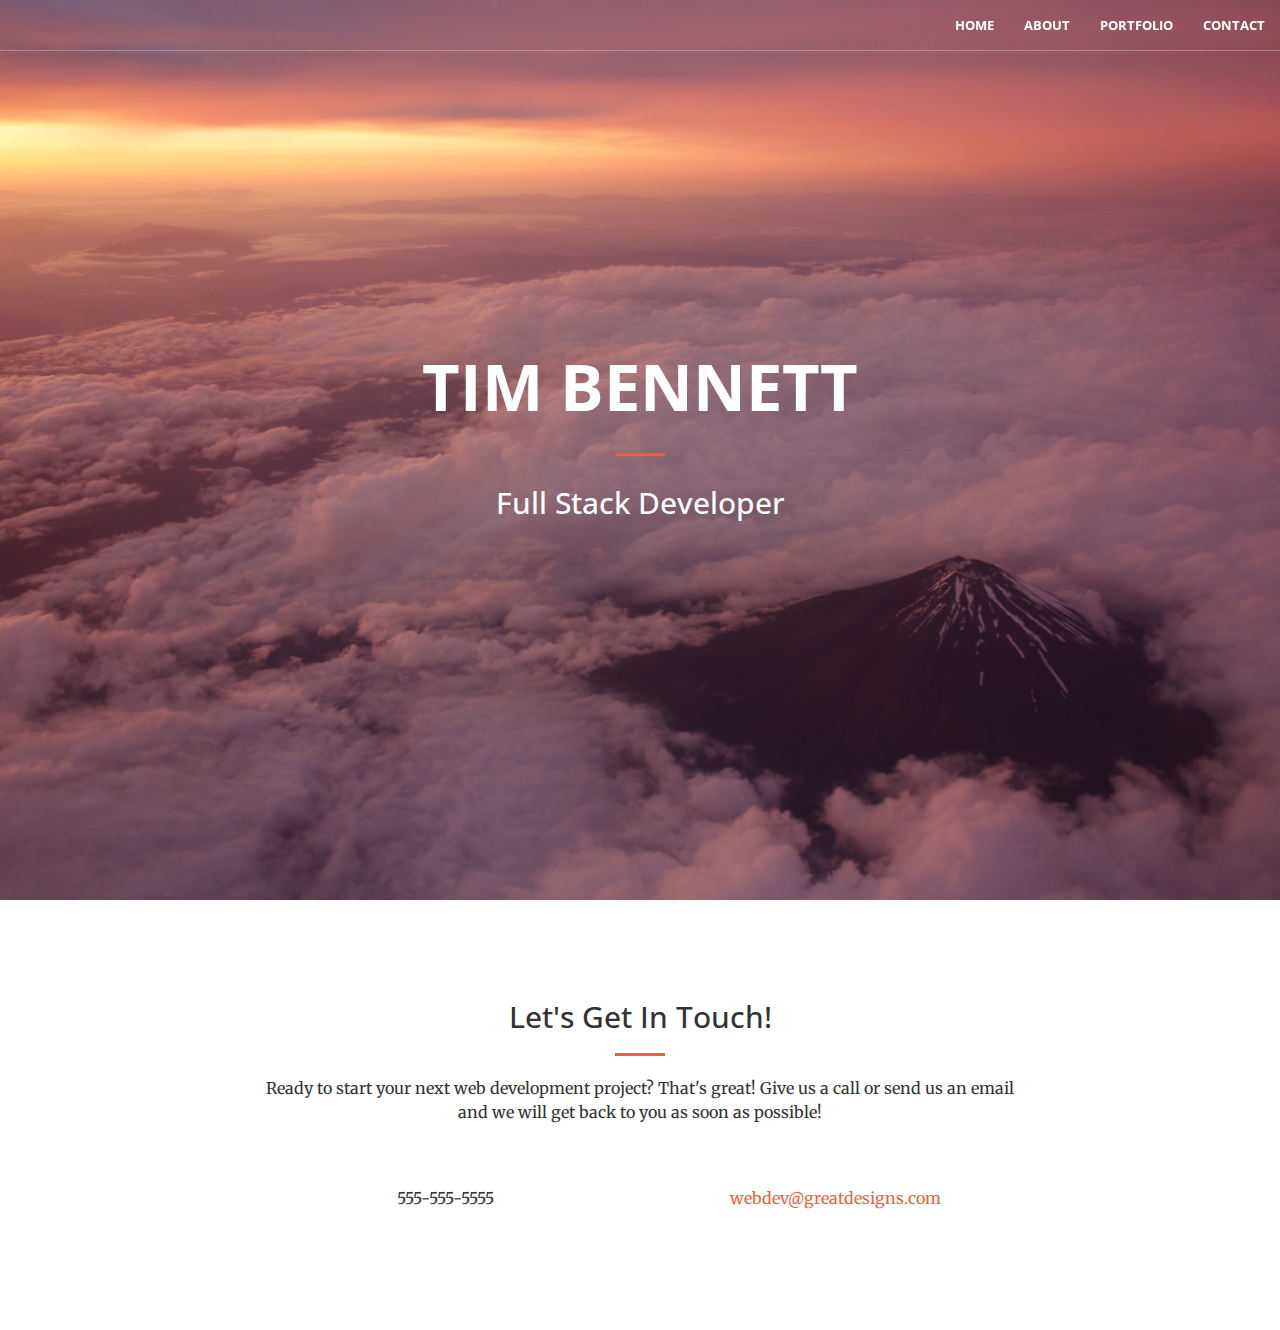
<file: index.html>
<!DOCTYPE html>
<html lang="en">

<head>

    <meta charset="utf-8">
    <meta http-equiv="X-UA-Compatible" content="IE=edge">
    <meta name="viewport" content="width=device-width, initial-scale=1">
    <meta name="description" content="">
    <meta name="author" content="">

    <title>Tim Bennett - Portfolio</title>

    <!-- Bootstrap Core CSS -->
    <link rel="stylesheet" href="css/bootstrap.min.css" type="text/css">

    <!-- Custom Fonts -->
    <link href='https://fonts.googleapis.com/css?family=Open+Sans:300italic,400italic,600italic,700italic,800italic,400,300,600,700,800' rel='stylesheet' type='text/css'>
    <link href='https://fonts.googleapis.com/css?family=Merriweather:400,300,300italic,400italic,700,700italic,900,900italic' rel='stylesheet' type='text/css'>
    <link rel="stylesheet" href="font-awesome/css/font-awesome.min.css" type="text/css">

    <!-- Plugin CSS -->
    <link rel="stylesheet" href="css/magnific-popup.css" type="text/css">

    <!-- Custom CSS -->
    <link rel="stylesheet" href="css/creative.css" type="text/css">

    <!-- Animate CSS -->
    <link rel="stylesheet" href="css/animate.css" type="text/css">

    <!-- HTML5 Shim and Respond.js IE8 support of HTML5 elements and media queries -->
    <!-- WARNING: Respond.js doesn't work if you view the page via file:// -->
    <!--[if lt IE 9]>
        <script src="https://oss.maxcdn.com/libs/html5shiv/3.7.0/html5shiv.js"></script>
        <script src="https://oss.maxcdn.com/libs/respond.js/1.4.2/respond.min.js"></script>
    <![endif]-->

</head>

<body id="page-top">

    <nav id="mainNav" class="navbar navbar-default navbar-fixed-top">
        <div class="container-fluid">
            <!-- Brand and toggle get grouped for better mobile display -->
            <div class="navbar-header">
                <button type="button" class="navbar-toggle collapsed" data-toggle="collapse" data-target="#bs-example-navbar-collapse-1">
                    <span class="sr-only">Toggle navigation</span>
                    <span class="icon-bar"></span>
                    <span class="icon-bar"></span>
                    <span class="icon-bar"></span>
                </button>
                <a class="navbar-brand page-scroll" href="#page-top"></a>
            </div>

            <!-- Collect the nav links, forms, and other content for toggling -->
            <div class="collapse navbar-collapse" id="bs-example-navbar-collapse-1">
                <ul class="nav navbar-nav navbar-right">
                    <li>
                        <a class="page-scroll" >Home</a>
                    </li>
                    <li>
                        <a class="page-scroll" href="projects/aboutMe.html">About</a>
                    </li>
                    <li>
                        <a class="page-scroll" href="projects/portfolio.html">Portfolio</a>
                    </li>
                    <li>
                        <a class="page-scroll" href="#contact">Contact</a>
                    </li>
                    <!-- <li>
                        <a class="page-scroll" href="projects/playGround.html">Play Ground</a>
                    </li> -->
                </ul>
            </div>
            <!-- /.navbar-collapse -->
        </div>
        <!-- /.container-fluid -->
    </nav>

    <header>
        <div class="header-content">
            <div class="header-content-inner animated zoomInUp" style="-webkit-animation-delay: 1.5s; -ms-animation-delay: 1.5s; -moz-animation-delay: 1.5s">
                <h1 >Tim Bennett</h1>
                <hr>
                <h2 >Full Stack Developer</h2>
                <br>
                <!-- <a href="#about" class="btn btn-primary btn-xl page-scroll">Find Out More</a> -->
            </div>
        </div>
    </header>

    <!-- Contact Section - possibly move to separate page -->
    <section id="contact">
        <div class="container">
            <div class="row">
                <div class="col-lg-8 col-lg-offset-2 text-center">
                    <h2 class="section-heading">Let's Get In Touch!</h2>
                    <hr class="primary">
                    <p>Ready to start your next web development project? That's great! Give us a call or send us an email and we will get back to you as soon as possible!</p>
                </div>
                <div class="col-lg-4 col-lg-offset-2 text-center">
                    <i class="fa fa-phone fa-3x sr-contact"></i>
                    <p>555-555-5555</p>
                </div>
                <div class="col-lg-4 text-center">
                    <i class="fa fa-envelope-o fa-3x sr-contact"></i>
                    <p><a href="mailto:your-email@your-domain.com">webdev@greatdesigns.com</a></p>
                </div>
            </div>
        </div>
    </section>

    <!-- jQuery -->
    <script src="js/jquery.js"></script>

    <!-- Bootstrap Core JavaScript -->
    <script src="js/bootstrap.min.js"></script>

    <!-- Plugin JavaScript -->
    <script src="js/scrollreveal.min.js"></script>
    <script src="js/jquery.easing.min.js"></script>
    <script src="js/jquery.fittext.js"></script>
    <script src="js/jquery.magnific-popup.min.js"></script>

    <!-- Custom Theme JavaScript -->
    <script src="js/creative.js"></script>



</body>

</html>
</file>
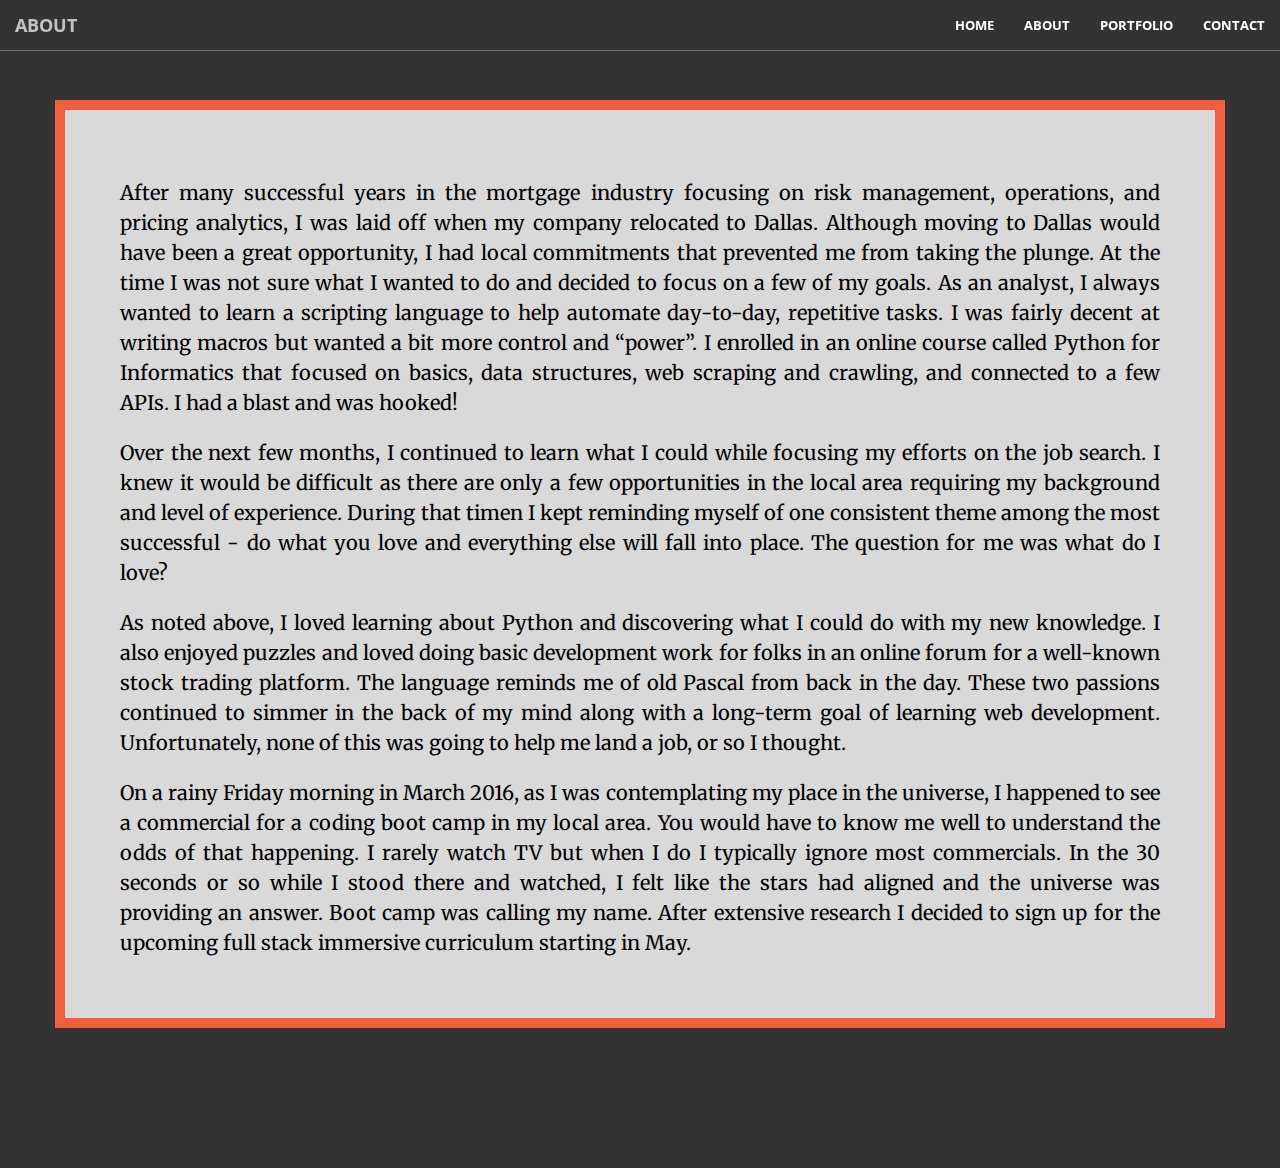
<file: projects/aboutMe.html>
<!DOCTYPE html>
<html lang="en">

<head>

    <meta charset="utf-8">
    <meta http-equiv="X-UA-Compatible" content="IE=edge">
    <meta name="viewport" content="width=device-width, initial-scale=1">
    <meta name="description" content="">
    <meta name="author" content="">

    <title>Tim Bennett - Portfolio</title>

    <!-- Bootstrap Core CSS -->
    <link rel="stylesheet" href="../css/bootstrap.min.css" type="text/css">

    <!-- Custom Fonts -->
    <link href='https://fonts.googleapis.com/css?family=Open+Sans:300italic,400italic,600italic,700italic,800italic,400,300,600,700,800' rel='stylesheet' type='text/css'>
    <link href='https://fonts.googleapis.com/css?family=Merriweather:400,300,300italic,400italic,700,700italic,900,900italic' rel='stylesheet' type='text/css'>
    <link rel="stylesheet" href="../font-awesome/css/font-awesome.min.css" type="text/css">

    <!-- Plugin CSS -->
    <link rel="stylesheet" href="../css/magnific-popup.css" type="text/css">

    <!-- Custom CSS -->
    <link rel="stylesheet" href="../css/creative.css" type="text/css">

    <!-- Animate CSS -->
    <link rel="stylesheet" href="../css/animate.css" type="text/css">

    <!-- HTML5 Shim and Respond.js IE8 support of HTML5 elements and media queries -->
    <!-- WARNING: Respond.js doesn't work if you view the page via file:// -->
    <!--[if lt IE 9]>
        <script src="https://oss.maxcdn.com/libs/html5shiv/3.7.0/html5shiv.js"></script>
        <script src="https://oss.maxcdn.com/libs/respond.js/1.4.2/respond.min.js"></script>
    <![endif]-->

</head>

<body id="page-top" >

    <nav id="mainNav" class="navbar navbar-default navbar-fixed-top">
        <div class="container-fluid">
            <!-- Brand and toggle get grouped for better mobile display -->
            <div class="navbar-header">
                <button type="button" class="navbar-toggle collapsed" data-toggle="collapse" data-target="#bs-example-navbar-collapse-1">
                    <span class="sr-only">Toggle navigation</span>
                    <span class="icon-bar"></span>
                    <span class="icon-bar"></span>
                    <span class="icon-bar"></span>
                </button>
                <a class="navbar-brand page-scroll" href="#page-top" >About</a>
            </div>

            <!-- Collect the nav links, forms, and other content for toggling -->
            <div class="collapse navbar-collapse" id="bs-example-navbar-collapse-1">
                <ul class="nav navbar-nav navbar-right">
                    <li>
                        <a class="page-scroll" href="../index.html">Home</a>
                    </li>
                    <li>
                        <a class="page-scroll" >About</a>
                    </li>
                    <li>
                        <a class="page-scroll" href="portfolio.html">Portfolio</a>
                    </li>
                    <li>
                        <a class="page-scroll" href="../index.html#contact">Contact</a>
                    </li>
                    <!-- <li>
                        <a class="page-scroll" href="playGround.html">Play Ground</a>
                    </li> -->
                </ul>
            </div>
            <!-- /.navbar-collapse -->
        </div>
        <!-- /.container-fluid -->
    </nav>
<section class="port">
    <div class="no-padding" id="portfolio">
       <div class="container animated fadeIn" style="-webkit-animation-delay: 1s; -ms-animation-delay: 1s; -moz-animation-delay: 1s; background-color: #d9d9d9; color: black; border: 10px solid #f05f40; padding-top: 28px">
       <!-- <h1 class="animated fadeIn" style="-webkit-animation-delay: 2s; -ms-animation-delay: 2s; -moz-animation-delay: 2s;color: black; text-align: center; text-transform: uppercase;" > About Me</h1> -->
        <br>
        <br>
        <div class="about-me animated zoomIn" style="-webkit-animation-delay: 2s; -ms-animation-delay: 2s; -moz-animation-delay: 2s;">
           <p>After many successful years in the mortgage industry focusing on risk management, operations, and pricing analytics, I was laid off when my company relocated to Dallas. Although moving to Dallas would have been a great opportunity, I had local commitments that prevented me from taking the plunge.  At the time I was not sure what I wanted to do and decided to focus on a few of my goals.  As an analyst, I always wanted to learn a scripting language to help automate day-to-day, repetitive tasks.  I was fairly decent at writing macros but wanted a bit more control and “power”.  I enrolled in an online course called Python for Informatics that focused on basics, data structures, web scraping and crawling, and connected to a few APIs.  I had a blast and was hooked! </p>
           <p>Over the next few months, I continued to learn what I could while focusing my efforts on the job search. I knew it would be difficult as there are only a few opportunities in the local area requiring my background and level of experience.  During that timen I kept reminding myself of one consistent theme among the most successful - do what you love and everything else will fall into place. The question for me was what do I love? </p>
           <p>As noted above, I loved learning about Python and discovering what I could do with my new knowledge.  I also enjoyed puzzles and loved doing basic development work for folks in an online forum for a well-known stock trading platform.  The language reminds me of old Pascal from back in the day.  These two passions continued to simmer in the back of my mind along with a long-term goal of learning web development.  Unfortunately, none of this was going to help me land a job, or so I thought. </p>
           <p>On a rainy Friday morning in March 2016, as I was contemplating my place in the universe, I happened to see a commercial for a coding boot camp in my local area.  You would have to know me well to understand the odds of that happening.  I rarely watch TV but when I do I typically ignore most commercials. In the 30 seconds or so while I stood there and watched, I felt like the stars had aligned and the universe was providing an answer.  Boot camp was calling my name. After extensive research I decided to sign up for the upcoming full stack immersive curriculum starting in May.</p>
        </div>
       <br>
       <br>
     </div>
   </div>
      <br>
      <br>
</section>

        <!-- jQuery -->
    <script src="../js/jquery.js"></script>

    <!-- Bootstrap Core JavaScript -->
    <script src="../js/bootstrap.min.js"></script>

    <!-- Plugin JavaScript -->
    <script src="../js/scrollreveal.min.js"></script>
    <script src="../js/jquery.easing.min.js"></script>
    <script src="../js/jquery.fittext.js"></script>
    <script src="../js/jquery.magnific-popup.min.js"></script>

    <!-- Custom Theme JavaScript -->
    <script src="../js/creative.js"></script>

</body>

</html>
</file>
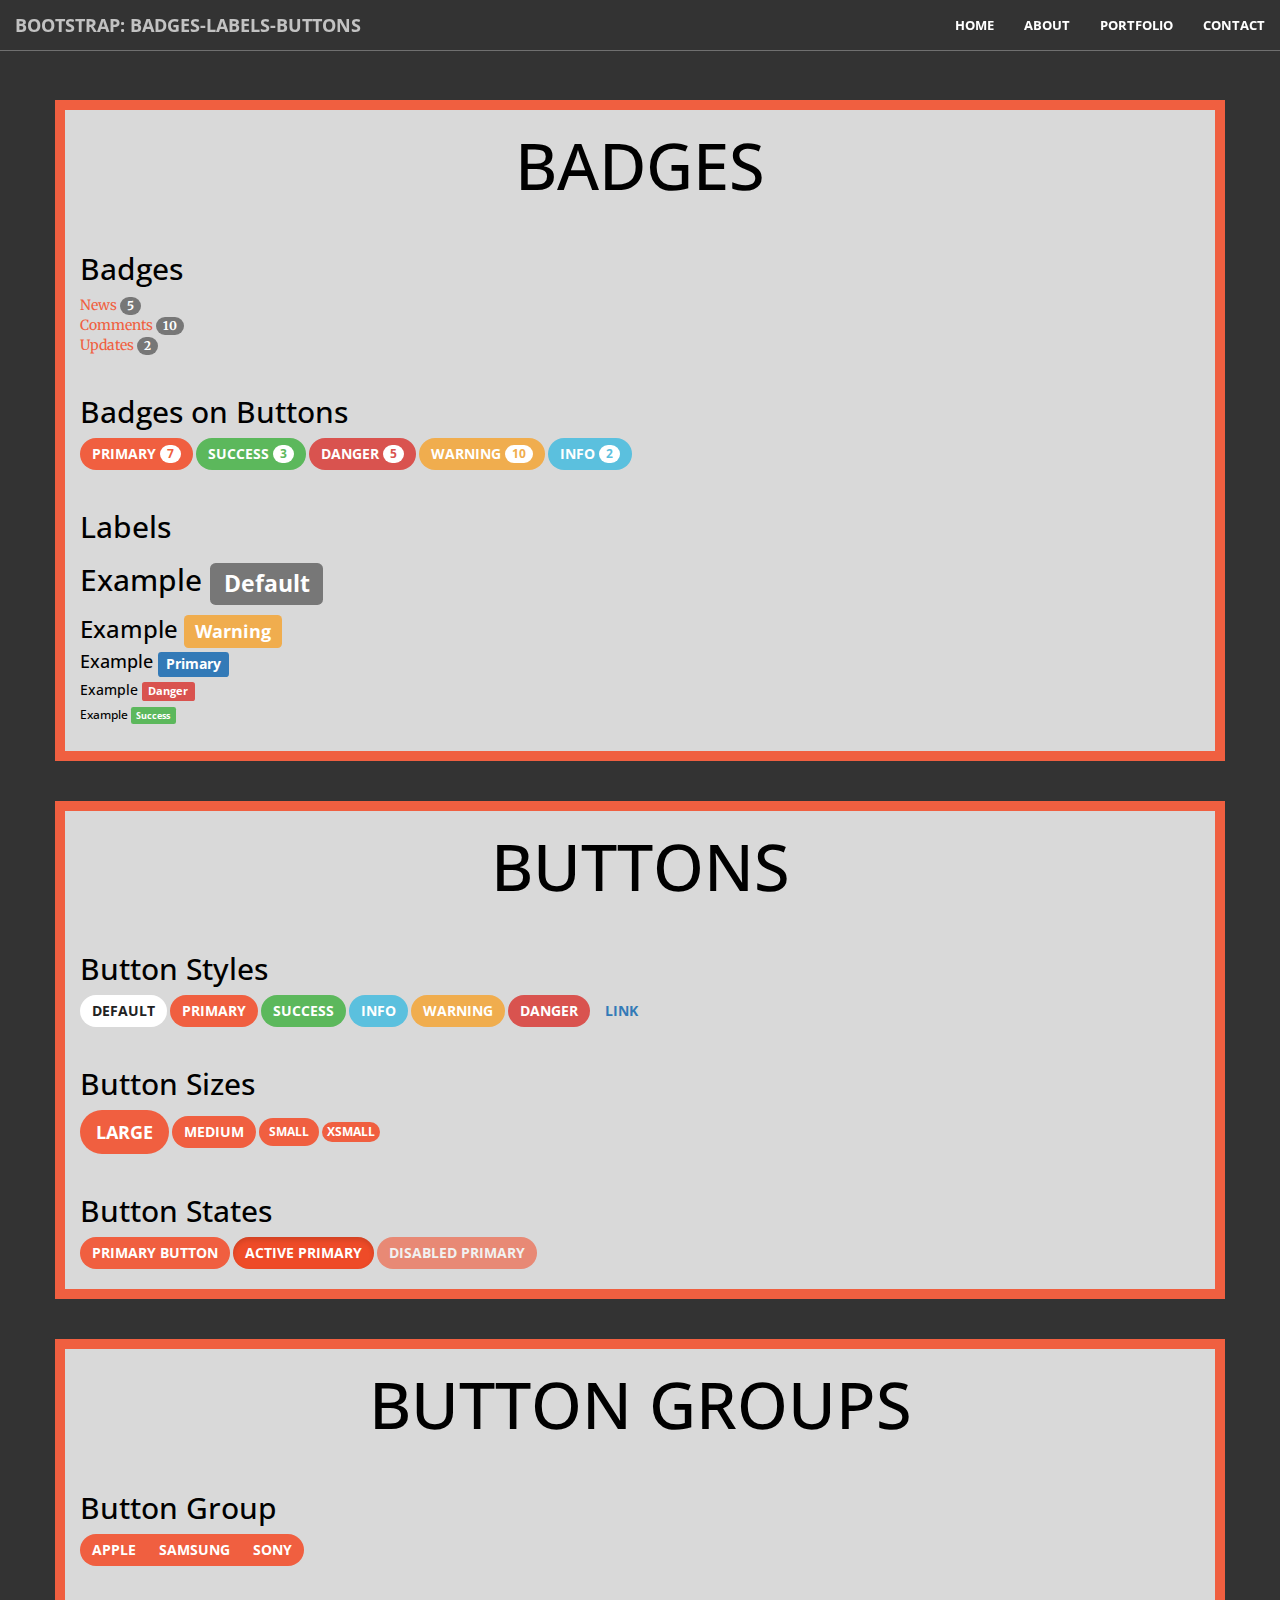
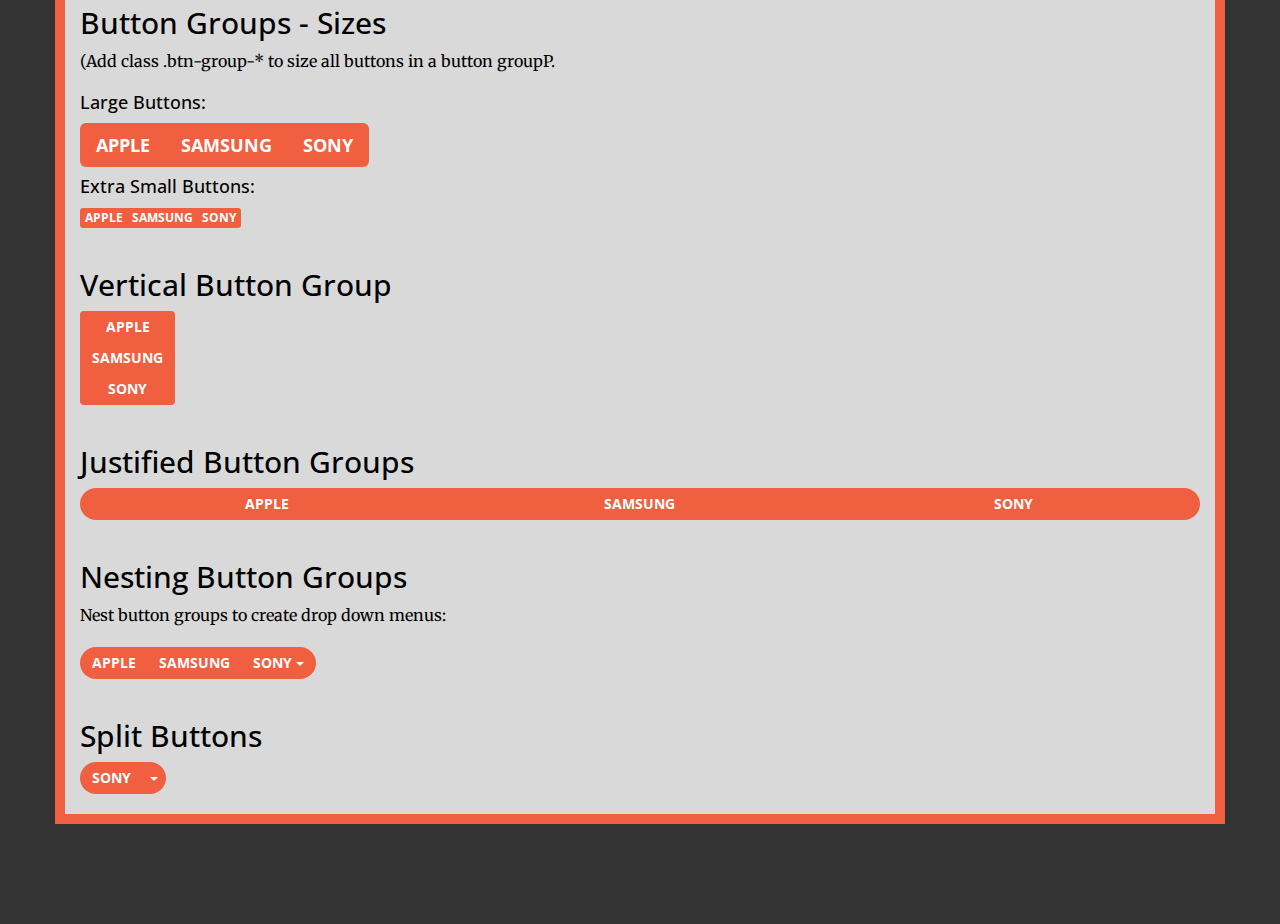
<file: projects/badgesButtons.html>
<!DOCTYPE html>
<html lang="en">

<head>

    <meta charset="utf-8">
    <meta http-equiv="X-UA-Compatible" content="IE=edge">
    <meta name="viewport" content="width=device-width, initial-scale=1">
    <meta name="description" content="">
    <meta name="author" content="">

    <title>Portfolio - BootStrap</title>

    <!-- Bootstrap Core CSS -->
    <link rel="stylesheet" href="../css/bootstrap.min.css" type="text/css">

    <!-- Custom Fonts -->
    <link href='https://fonts.googleapis.com/css?family=Open+Sans:300italic,400italic,600italic,700italic,800italic,400,300,600,700,800' rel='stylesheet' type='text/css'>
    <link href='https://fonts.googleapis.com/css?family=Merriweather:400,300,300italic,400italic,700,700italic,900,900italic' rel='stylesheet' type='text/css'>
    <link rel="stylesheet" href="../font-awesome/css/font-awesome.min.css" type="text/css">

    <!-- Plugin CSS -->
    <link rel="stylesheet" href="../css/magnific-popup.css" type="text/css">

    <!-- Custom CSS -->
    <link rel="stylesheet" href="../css/creative.css" type="text/css">

    <!-- HTML5 Shim and Respond.js IE8 support of HTML5 elements and media queries -->
    <!-- WARNING: Respond.js doesn't work if you view the page via file:// -->
    <!--[if lt IE 9]>
        <script src="https://oss.maxcdn.com/libs/html5shiv/3.7.0/html5shiv.js"></script>
        <script src="https://oss.maxcdn.com/libs/respond.js/1.4.2/respond.min.js"></script>
    <![endif]-->

</head>

<body id="page-top" >

    <nav id="mainNav" class="navbar navbar-default navbar-fixed-top">
        <div class="container-fluid">
            <!-- Brand and toggle get grouped for better mobile display -->
            <div class="navbar-header">
                <button type="button" class="navbar-toggle collapsed" data-toggle="collapse" data-target="#bs-example-navbar-collapse-1">
                    <span class="sr-only">Toggle navigation</span>
                    <span class="icon-bar"></span>
                    <span class="icon-bar"></span>
                    <span class="icon-bar"></span>
                </button>
                <a class="navbar-brand page-scroll" href="#page-top" >Bootstrap: Badges-Labels-Buttons</a>
            </div>

            <!-- Collect the nav links, forms, and other content for toggling -->
            <div class="collapse navbar-collapse" id="bs-example-navbar-collapse-1">
                <ul class="nav navbar-nav navbar-right">
                    <li>
                        <a class="page-scroll" href="../index.html">Home</a>
                    </li>
                    <li>
                        <a class="page-scroll" href="aboutMe.html">About</a>
                    </li>
                    <li>
                        <a class="page-scroll" href="portfolio.html">Portfolio</a>
                    </li>
<!--                     <li>
                        <a class="page-scroll" href="projectList.html">Exercises</a>
                    </li> -->
                    <li>
                        <a class="page-scroll" href="../index.html#contact">Contact</a>
                    </li>
                    <!-- <li>
                        <a class="page-scroll" href="playGround.html">Play Ground</a>
                    </li> -->
                </ul>
            </div>
            <!-- /.navbar-collapse -->
        </div>
        <!-- /.container-fluid -->
    </nav>
<section class="port2">
  <div  class="no-padding" id="portfolio">

    <!-- Begin Badges -->
    <div class="container" style="background-color: #d9d9d9; color: black; border: 10px solid #f05f40 ">
    <h1 style="text-transform: uppercase; text-align: center">Badges</h1>
    <br>
    <div >
      <h2>Badges</h2>
      <a href="#">News <span class="badge">5</span></a><br>
      <a href="#">Comments <span class="badge">10</span></a><br>
      <a href="#">Updates <span class="badge">2</span></a>
    </div>
    <br>
    <div>
      <h2>Badges on Buttons</h2>
      <button type="button" class="btn btn-primary">Primary <span class="badge">7</span></button>
      <button type="button" class="btn btn-success">Success <span class="badge">3</span></button>
      <button type="button" class="btn btn-danger">Danger <span class="badge">5</span></button>
      <button type="button" class="btn btn-warning">Warning <span class="badge">10</span></button>
      <button type="button" class="btn btn-info">Info <span class="badge">2</span></button>
    </div>
    <br>
    <div>
      <h2>Labels</h2>
      <h2>Example <span class="label label-default">Default</span></h2>
      <h3>Example <span class="label label-warning">Warning</span></h3>
      <h4>Example <span class="label label-primary">Primary</span></h4>
      <h5>Example <span class="label label-danger">Danger</span></h5>
      <h6>Example <span class="label label-success">Success</span></h6>
    </div>
    <br>
    </div>
    <br>
    <br>

    <!-- Begin Buttons -->
    <div class="container" style="background-color: #d9d9d9; color: black; border: 10px solid #f05f40 ">
    <h1 style="text-transform: uppercase; text-align: center">Buttons</h1>
    <br>
    <div>
      <h2>Button Styles</h2>
      <button type="button" class="btn btn-default">Default</button>
      <button type="button" class="btn btn-primary">Primary</button>
      <button type="button" class="btn btn-success">Success</button>
      <button type="button" class="btn btn-info">Info</button>
      <button type="button" class="btn btn-warning">Warning</button>
      <button type="button" class="btn btn-danger">Danger</button>
      <button type="button" class="btn btn-link">Link</button>
    </div>
    <br>
    <div>
      <h2>Button Sizes</h2>
      <button type="button" class="btn btn-primary btn-lg">Large</button>
      <button type="button" class="btn btn-primary btn-md">Medium</button>
      <button type="button" class="btn btn-primary btn-sm">Small</button>
      <button type="button" class="btn btn-primary btn-xs">XSmall</button>
    </div>
    <br>
    <div>
      <h2>Button States</h2>
      <button type="button" class="btn btn-primary">Primary Button</button>
      <button type="button" class="btn btn-primary active">Active Primary</button>
      <button type="button" class="btn btn-primary disabled">Disabled Primary</button>
    </div>
    <br>
    </div>
    <br>
    <br>

    <!-- Begin Button Groups -->
    <div class="container" style="background-color: #d9d9d9; color: black; border: 10px solid #f05f40 ">
    <h1 style="text-transform: uppercase; text-align: center">Button Groups</h1>
    <br>
    <div>
      <h2>Button Group</h2>
      <div class="btn-group">
        <button type="button" class="btn btn-primary">Apple</button>
        <button type="button" class="btn btn-primary">Samsung</button>
        <button type="button" class="btn btn-primary">Sony</button>
      </div>
    </div>
    <br>
    <div>
      <h2>Button Groups - Sizes</h2>
      <p>(Add class .btn-group-* to size all buttons in a button groupP.</p>
      <h4>Large Buttons:</h4>
      <div class="btn-group btn-group-lg">
        <button type="button" class="btn btn-primary">Apple</button>
        <button type="button" class="btn btn-primary">Samsung</button>
        <button type="button" class="btn btn-primary">Sony</button>
      </div>
      <h4>Extra Small Buttons:</h4>
      <div class="btn-group btn-group-xs">
        <button type="button" class="btn btn-primary">Apple</button>
        <button type="button" class="btn btn-primary">Samsung</button>
        <button type="button" class="btn btn-primary">Sony</button>
      </div>
    </div>
    <br>
    <div>
      <h2>Vertical Button Group</h2>
      <div class="btn-group-vertical">
        <button type="button" class="btn btn-primary">Apple</button>
        <button type="button" class="btn btn-primary">Samsung</button>
        <button type="button" class="btn btn-primary">Sony</button>
      </div>
    </div>
    <br>
    <div>
      <h2>Justified Button Groups</h2>
      <div class="btn-group btn-group-justified">
        <a href="#" class="btn btn-primary">Apple</a>
        <a href="#" class="btn btn-primary">Samsung</a>
        <a href="#" class="btn btn-primary">Sony</a>
      </div>
    </div>
    <br>
    <div>
      <h2>Nesting Button Groups</h2>
      <p>Nest button groups to create drop down menus:</p>
      <div class="btn-group">
        <button type="button" class="btn btn-primary">Apple</button>
        <button type="button" class="btn btn-primary">Samsung</button>
        <div class="btn-group">
          <button type="button" class="btn btn-primary dropdown-toggle" data-toggle="dropdown">
          Sony <span class="caret"></span></button>
          <ul class="dropdown-menu" role="menu">
            <li><a href="#">Tablet</a></li>
            <li><a href="#">Smartphone</a></li>
          </ul>
        </div>
      </div>
    </div>
    <br>
    <div>
      <h2>Split Buttons</h2>
      <div class="btn-group">
        <button type="button" class="btn btn-primary">Sony</button>
        <button type="button" class="btn btn-primary dropdown-toggle" data-toggle="dropdown">
          <span class="caret"></span>
        </button>
        <ul class="dropdown-menu" role="menu">
          <li><a href="#">Tablet</a></li>
          <li><a href="#">Smartphone</a></li>
        </ul>
      </div>
    </div>
    <br>
    </div>
  </div>
</section>

        <!-- jQuery -->
    <script src="../js/jquery.js"></script>

    <!-- Bootstrap Core JavaScript -->
    <script src="../js/bootstrap.min.js"></script>

    <!-- Plugin JavaScript -->
    <script src="../js/scrollreveal.min.js"></script>
    <script src="../js/jquery.easing.min.js"></script>
    <script src="../js/jquery.fittext.js"></script>
    <script src="../js/jquery.magnific-popup.min.js"></script>

    <!-- Custom Theme JavaScript -->
    <script src="../js/creative.js"></script>

</body>

</html>
</file>
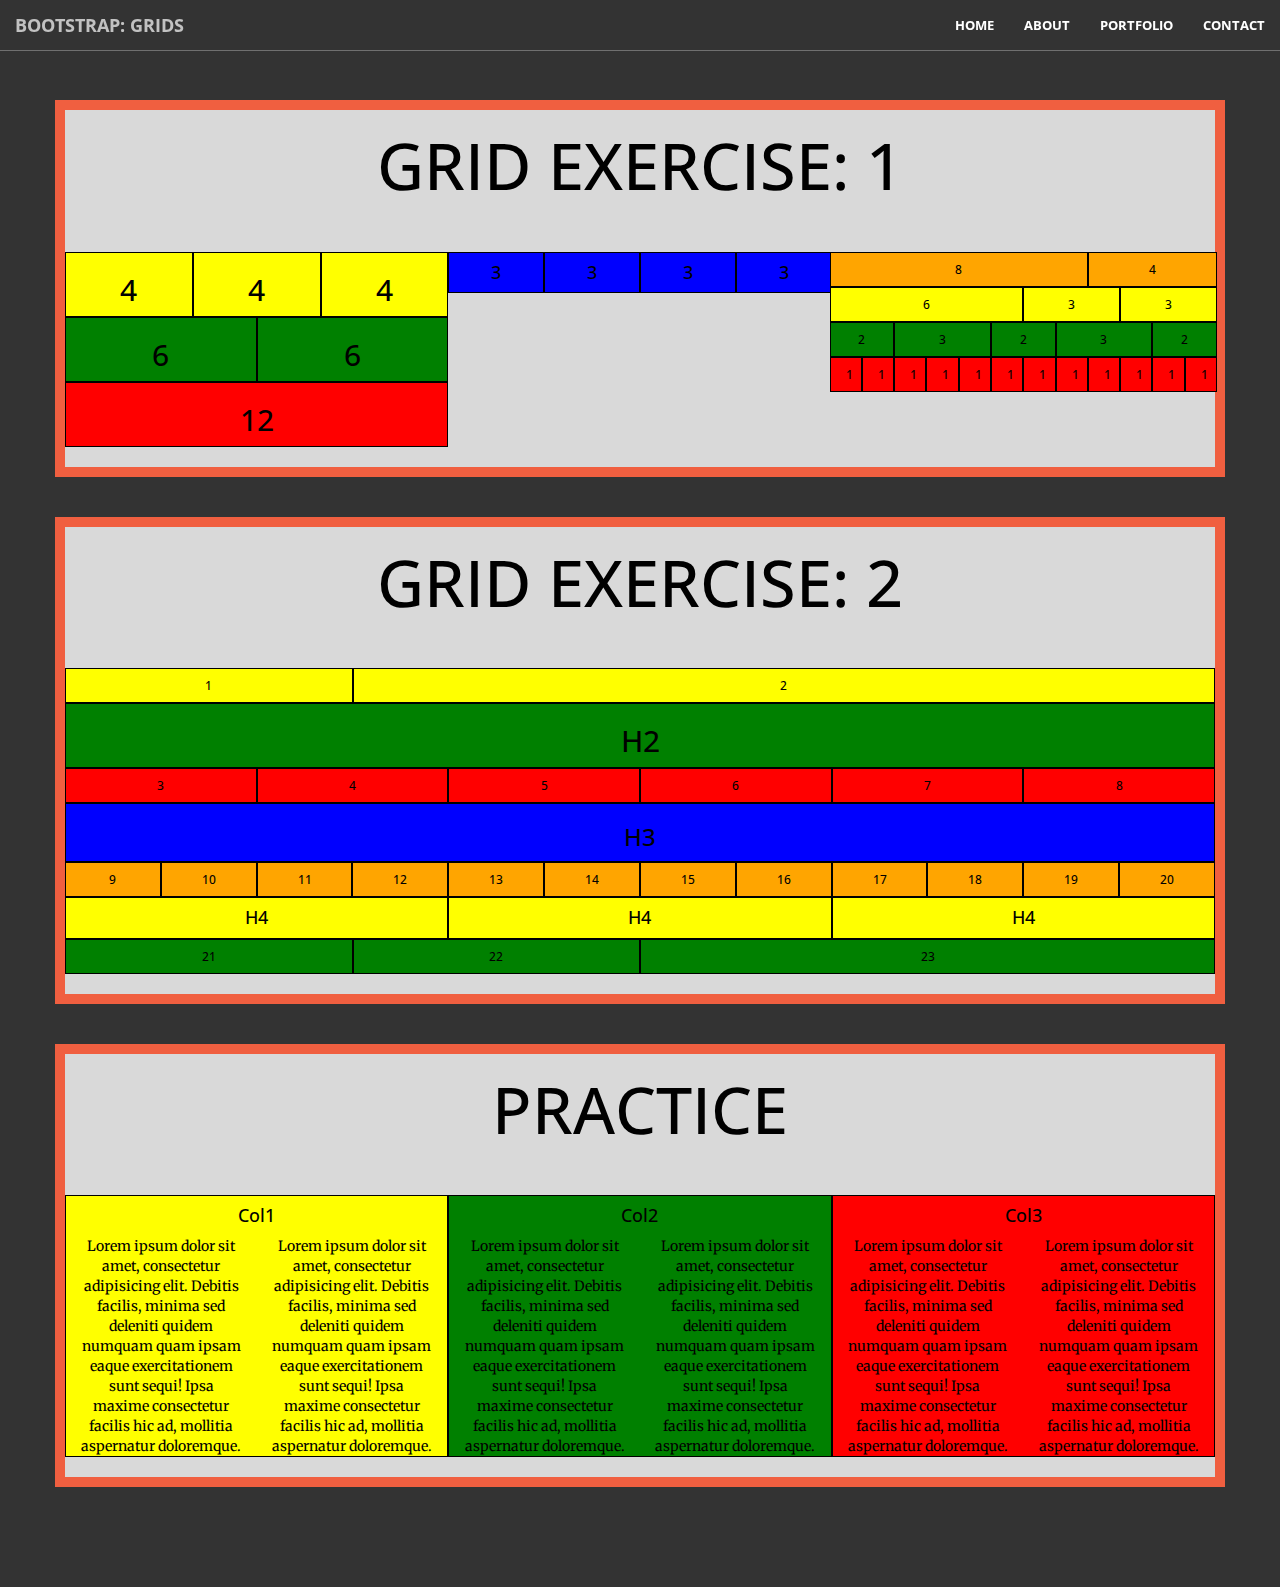
<file: projects/bsExercises.html>
<!DOCTYPE html>
<html lang="en">

<head>

    <meta charset="utf-8">
    <meta http-equiv="X-UA-Compatible" content="IE=edge">
    <meta name="viewport" content="width=device-width, initial-scale=1">
    <meta name="description" content="">
    <meta name="author" content="">

    <title>Portfolio - Grids</title>

    <!-- Bootstrap Core CSS -->
    <link rel="stylesheet" href="../css/bootstrap.min.css" type="text/css">

    <!-- Custom Fonts -->
    <link href='https://fonts.googleapis.com/css?family=Open+Sans:300italic,400italic,600italic,700italic,800italic,400,300,600,700,800' rel='stylesheet' type='text/css'>
    <link href='https://fonts.googleapis.com/css?family=Merriweather:400,300,300italic,400italic,700,700italic,900,900italic' rel='stylesheet' type='text/css'>
    <link rel="stylesheet" href="../font-awesome/css/font-awesome.min.css" type="text/css">

    <!-- Plugin CSS -->
    <link rel="stylesheet" href="../css/magnific-popup.css" type="text/css">

    <!-- Custom CSS -->
    <link rel="stylesheet" href="../css/creative.css" type="text/css">

    <!-- HTML5 Shim and Respond.js IE8 support of HTML5 elements and media queries -->
    <!-- WARNING: Respond.js doesn't work if you view the page via file:// -->
    <!--[if lt IE 9]>
        <script src="https://oss.maxcdn.com/libs/html5shiv/3.7.0/html5shiv.js"></script>
        <script src="https://oss.maxcdn.com/libs/respond.js/1.4.2/respond.min.js"></script>
    <![endif]-->

</head>

<body id="page-top" >

    <nav id="mainNav" class="navbar navbar-default navbar-fixed-top">
        <div class="container-fluid">
            <!-- Brand and toggle get grouped for better mobile display -->
            <div class="navbar-header">
                <button type="button" class="navbar-toggle collapsed" data-toggle="collapse" data-target="#bs-example-navbar-collapse-1">
                    <span class="sr-only">Toggle navigation</span>
                    <span class="icon-bar"></span>
                    <span class="icon-bar"></span>
                    <span class="icon-bar"></span>
                </button>
                <a class="navbar-brand page-scroll" href="#page-top" >Bootstrap: Grids</a>
            </div>

            <!-- Collect the nav links, forms, and other content for toggling -->
            <div class="collapse navbar-collapse" id="bs-example-navbar-collapse-1">
                <ul class="nav navbar-nav navbar-right">
                    <li>
                        <a class="page-scroll" href="../index.html">Home</a>
                    </li>
                    <li>
                        <a class="page-scroll" href="aboutMe.html">About</a>
                    </li>
                    <li>
                        <a class="page-scroll" href="portfolio.html">Portfolio</a>
                    </li>
<!--                     <li>
                        <a class="page-scroll" href="projectList.html">Exercises</a>
                    </li> -->
                    <li>
                        <a class="page-scroll" href="../index.html#contact">Contact</a>
                    </li>
                    <!-- <li>
                        <a class="page-scroll" href="playGround.html">Play Ground</a>
                    </li> -->
                </ul>
            </div>
            <!-- /.navbar-collapse -->
        </div>
        <!-- /.container-fluid -->
    </nav>
<section class="port">
    <div  class="no-padding" id="portfolio">
       <div class="container" style="background-color: #d9d9d9; color: black; border: 10px solid #f05f40 ">
         <h1 style="text-transform: uppercase">Grid Exercise: 1</h1>
         <br>
         <br>

         <!--<div class="row">
          <div class="col-md-12" style="border: 1px solid red; margin: 0px 0px 0px 0px; padding: 0px 0px 0px 0px"> -->
         <div class="row">
            <div class="col-md-4">
               <div class="row">
                  <div class="col-md-4" style="border: 1px solid black; background-color: yellow;"><h2>4</h2></div>
                  <div class="col-md-4" style="border: 1px solid black; background-color: yellow;"><h2>4</h2></div>
                  <div class="col-md-4" style="border: 1px solid black; background-color: yellow;"><h2>4</h2></div>
               </div>
               <div class="row">
                  <div class="col-md-6" style="border: 1px solid black; background-color: green;"><h2>6</h2></div>
                  <div class="col-md-6" style="border: 1px solid black; background-color: green;"><h2>6</h2></div>
               </div>
               <div class="row">
                  <div class="col-md-12" style="border: 1px solid black; background-color: red;"><h2>12</h2></div>
               </div>
            </div>
            <div class="col-md-4">
               <div class="row">
                  <div class="col-md-3" style="border: 1px solid black; background-color: blue;"><h4>3</h4></div>
                  <div class="col-md-3" style="border: 1px solid black; background-color: blue;"><h4>3</h4></div>
                  <div class="col-md-3" style="border: 1px solid black; background-color: blue;"><h4>3</h4></div>
                  <div class="col-md-3" style="border: 1px solid black; background-color: blue;"><h4>3</h4></div>
               </div>
            </div>
            <div class="col-md-4 col-med-4-special" style="padding-right: 13px; padding-left: 13px" >
               <div class="row">
                  <div class="col-md-8" style="border: 1px solid black; background-color: orange;"><h6>8</h6></div>
                  <div class="col-md-4" style="border: 1px solid black; background-color: orange;"><h6>4</h6></div>
               </div>
               <div class="row">
                  <div class="col-md-6" style="border: 1px solid black; background-color: yellow;"><h6>6</h6></div>
                  <div class="col-md-3" style="border: 1px solid black; background-color: yellow;"><h6>3</h6></div>
                  <div class="col-md-3" style="border: 1px solid black; background-color: yellow;"><h6>3</h6></div>
               </div>
               <div class="row">
                  <div class="col-md-2" style="border: 1px solid black; background-color: green;"><h6>2</h6></div>
                  <div class="col-md-3" style="border: 1px solid black; background-color: green;"><h6>3</h6></div>
                  <div class="col-md-2" style="border: 1px solid black; background-color: green;"><h6>2</h6></div>
                  <div class="col-md-3" style="border: 1px solid black; background-color: green;"><h6>3</h6></div>
                  <div class="col-md-2" style="border: 1px solid black; background-color: green;"><h6>2</h6></div>
               </div>
               <div class="row" >
                  <div class="col-md-1" style="border: 1px solid black; background-color: red;"><h6>1</h6></div>
                  <div class="col-md-1" style="border: 1px solid black; background-color: red;"><h6>1</h6></div>
                  <div class="col-md-1" style="border: 1px solid black; background-color: red;"><h6>1</h6></div>
                  <div class="col-md-1" style="border: 1px solid black; background-color: red;"><h6>1</h6></div>
                  <div class="col-md-1" style="border: 1px solid black; background-color: red;"><h6>1</h6></div>
                  <div class="col-md-1" style="border: 1px solid black; background-color: red;"><h6>1</h6></div>
                  <div class="col-md-1" style="border: 1px solid black; background-color: red;"><h6>1</h6></div>
                  <div class="col-md-1" style="border: 1px solid black; background-color: red;"><h6>1</h6></div>
                  <div class="col-md-1" style="border: 1px solid black; background-color: red;"><h6>1</h6></div>
                  <div class="col-md-1" style="border: 1px solid black; background-color: red;"><h6>1</h6></div>
                  <div class="col-md-1" style="border: 1px solid black; background-color: red;"><h6>1</h6></div>
                  <div class="col-md-1" style="border: 1px solid black; background-color: red;"><h6>1</h6></div>
               </div>
            </div>
          <!--</div>
        </div> -->


         </div>
         <br>
      </div>
      <br>
      <br>
      <div class="container" style="background-color: #d9d9d9; color: black; border: 10px solid #f05f40">
         <h1 style="text-transform: uppercase">Grid Exercise: 2</h1>
         <br>
         <br>
         <div class="row">
            <div class="col-md-3" style="border: 1px solid black; background-color: yellow;"><h6>1</h6></div>
            <div class="col-md-9" style="border: 1px solid black; background-color: yellow;"><h6>2</h6></div>
         </div>
         <div class="row">
            <div class="col-md-12" style="border: 1px solid black; background-color: green;"><h2>H2</h2></div>
         </div>
         <div class="row">
            <div class="col-md-2" style="border: 1px solid black; background-color: red;"><h6>3</h6></div>
            <div class="col-md-2" style="border: 1px solid black; background-color: red;"><h6>4</h6></div>
            <div class="col-md-2" style="border: 1px solid black; background-color: red;"><h6>5</h6></div>
            <div class="col-md-2" style="border: 1px solid black; background-color: red;"><h6>6</h6></div>
            <div class="col-md-2" style="border: 1px solid black; background-color: red;"><h6>7</h6></div>
            <div class="col-md-2" style="border: 1px solid black; background-color: red;"><h6>8</h6></div>
         </div>
         <div class="row">
            <div class="col-md-12" style="border: 1px solid black; background-color: blue;"><h3>H3</h3></div>
         </div>
            <div class="row">
               <div class="col-md-1" style="border: 1px solid black; background-color: orange;"><h6>9</h6></div>
               <div class="col-md-1" style="border: 1px solid black; background-color: orange;"><h6>10</h6></div>
               <div class="col-md-1" style="border: 1px solid black; background-color: orange;"><h6>11</h6></div>
               <div class="col-md-1" style="border: 1px solid black; background-color: orange;"><h6>12</h6></div>
               <div class="col-md-1" style="border: 1px solid black; background-color: orange;"><h6>13</h6></div>
               <div class="col-md-1" style="border: 1px solid black; background-color: orange;"><h6>14</h6></div>
               <div class="col-md-1" style="border: 1px solid black; background-color: orange;"><h6>15</h6></div>
               <div class="col-md-1" style="border: 1px solid black; background-color: orange;"><h6>16</h6></div>
               <div class="col-md-1" style="border: 1px solid black; background-color: orange;"><h6>17</h6></div>
               <div class="col-md-1" style="border: 1px solid black; background-color: orange;"><h6>18</h6></div>
               <div class="col-md-1" style="border: 1px solid black; background-color: orange;"><h6>19</h6></div>
               <div class="col-md-1" style="border: 1px solid black; background-color: orange;"><h6>20</h6></div>
            </div>
            <div class="row">
               <div class="col-md-4" style="border: 1px solid black; background-color: yellow;"><h4>H4</h4></div>
               <div class="col-md-4" style="border: 1px solid black; background-color: yellow;"><h4>H4</h4></div>
               <div class="col-md-4" style="border: 1px solid black; background-color: yellow;"><h4>H4</h4></div>
            </div>
            <div class="row">
               <div class="col-md-3" style="border: 1px solid black; background-color: green;"><h6>21</h6></div>
               <div class="col-md-3" style="border: 1px solid black; background-color: green;"><h6>22</h6></div>
               <div class="col-md-6" style="border: 1px solid black; background-color: green;"><h6>23</h6></div>
            </div>
          <br>
      </div>
      <br>
      <br>
      <div class="container" style="background-color: #d9d9d9; color: black; border: 10px solid #f05f40">
         <h1 style="text-transform: uppercase">Practice</h1>
         <br>
         <br>
         <div class="row">
            <div class="col-md-4" style="border: 1px solid black; text-align: center; background-color: yellow"><h4>Col1</h4>
               <div class="row">
                  <div class="col-md-6">Lorem ipsum dolor sit amet, consectetur adipisicing elit. Debitis facilis, minima sed deleniti quidem numquam quam ipsam eaque exercitationem sunt sequi! Ipsa maxime consectetur facilis hic ad, mollitia aspernatur doloremque.</div>
                  <div class="col-md-6">Lorem ipsum dolor sit amet, consectetur adipisicing elit. Debitis facilis, minima sed deleniti quidem numquam quam ipsam eaque exercitationem sunt sequi! Ipsa maxime consectetur facilis hic ad, mollitia aspernatur doloremque.</div>
               </div>
            </div>
            <div class="col-md-4" style="border: 1px solid black; text-align: center; background-color: green"><h4>Col2</h4>
               <div class="row">
                  <div class="col-md-6">Lorem ipsum dolor sit amet, consectetur adipisicing elit. Debitis facilis, minima sed deleniti quidem numquam quam ipsam eaque exercitationem sunt sequi! Ipsa maxime consectetur facilis hic ad, mollitia aspernatur doloremque.</div>
                  <div class="col-md-6">Lorem ipsum dolor sit amet, consectetur adipisicing elit. Debitis facilis, minima sed deleniti quidem numquam quam ipsam eaque exercitationem sunt sequi! Ipsa maxime consectetur facilis hic ad, mollitia aspernatur doloremque.</div>
               </div>
            </div>
            <div class="col-md-4" style="border: 1px solid black; text-align: center; background-color: red"><h4>Col3</h4>
               <div class="row">
                  <div class="col-md-6">Lorem ipsum dolor sit amet, consectetur adipisicing elit. Debitis facilis, minima sed deleniti quidem numquam quam ipsam eaque exercitationem sunt sequi! Ipsa maxime consectetur facilis hic ad, mollitia aspernatur doloremque.</div>
                  <div class="col-md-6">Lorem ipsum dolor sit amet, consectetur adipisicing elit. Debitis facilis, minima sed deleniti quidem numquam quam ipsam eaque exercitationem sunt sequi! Ipsa maxime consectetur facilis hic ad, mollitia aspernatur doloremque.</div>
               </div>
            </div>
         </div>
          <br>
      </div>
    </div>
</section>

        <!-- jQuery -->
    <script src="../js/jquery.js"></script>

    <!-- Bootstrap Core JavaScript -->
    <script src="../js/bootstrap.min.js"></script>

    <!-- Plugin JavaScript -->
    <script src="../js/scrollreveal.min.js"></script>
    <script src="../js/jquery.easing.min.js"></script>
    <script src="../js/jquery.fittext.js"></script>
    <script src="../js/jquery.magnific-popup.min.js"></script>

    <!-- Custom Theme JavaScript -->
    <script src="../js/creative.js"></script>

</body>

</html>
</file>
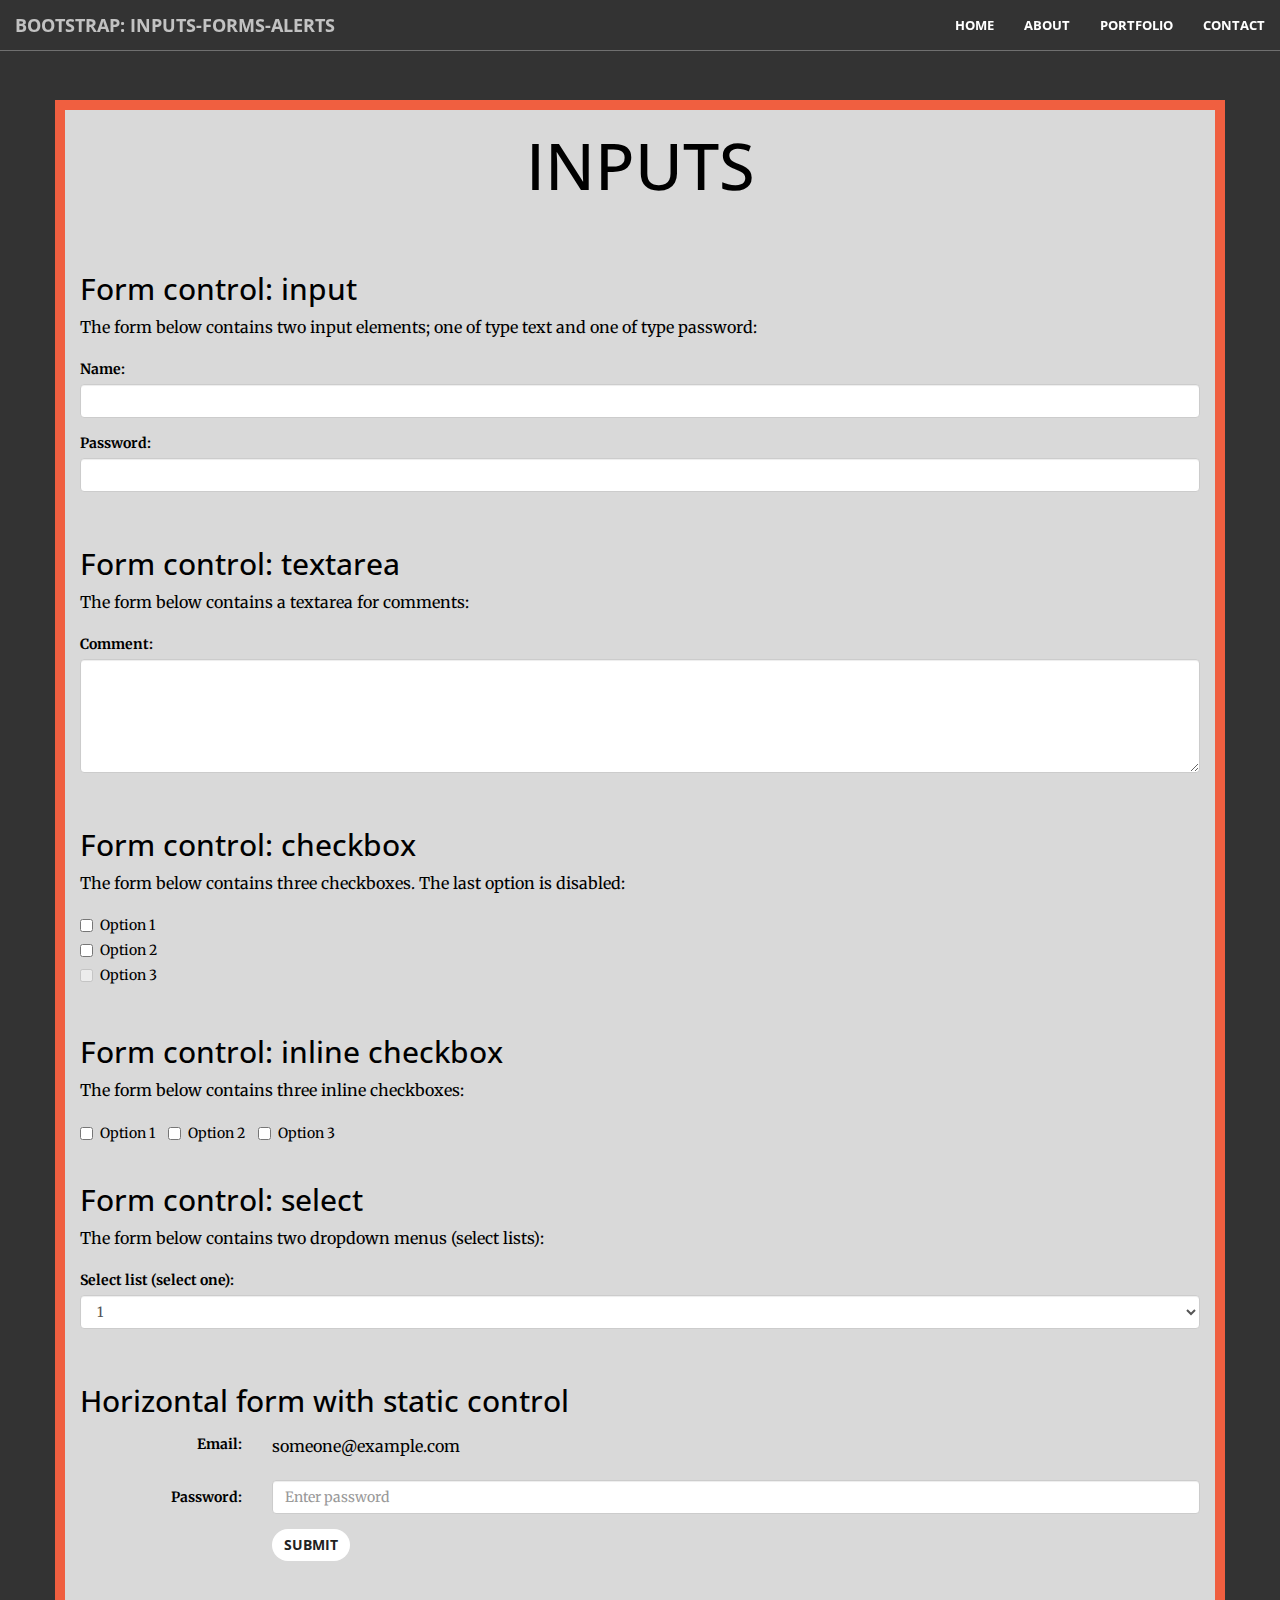
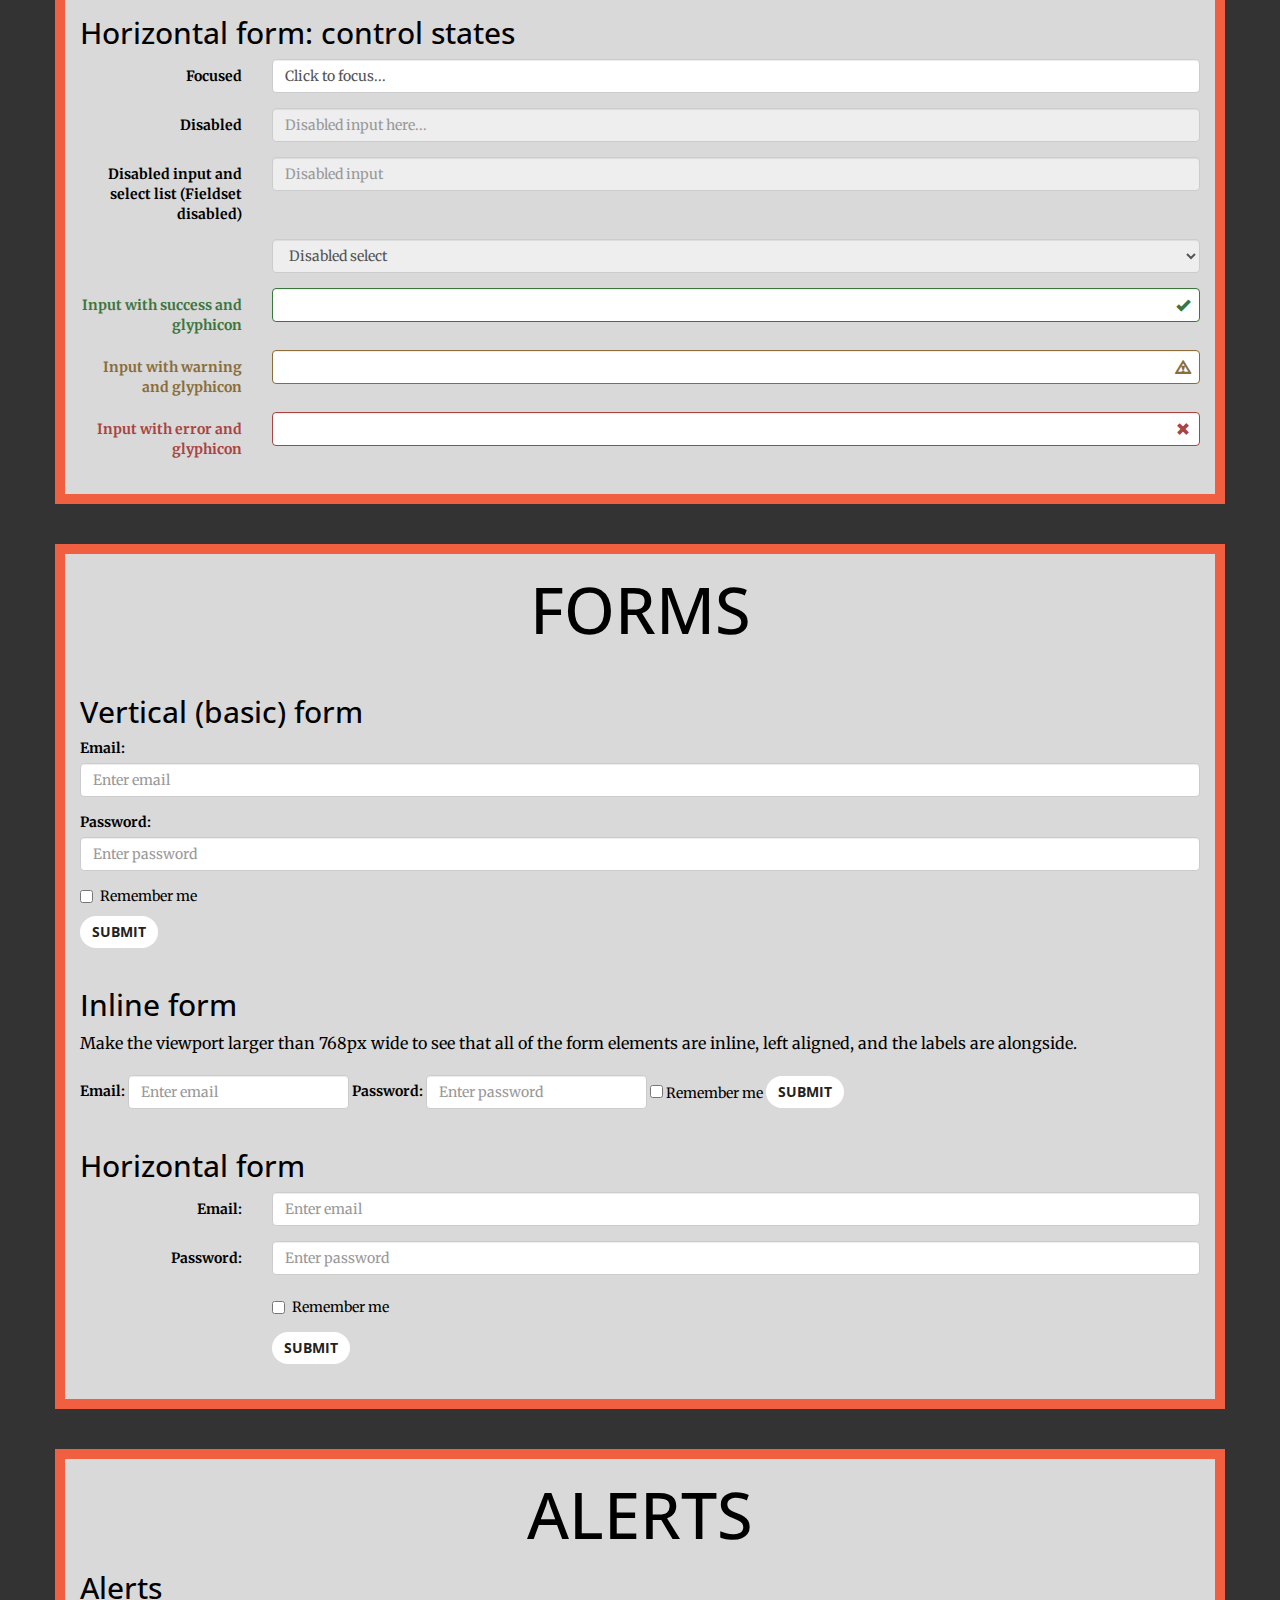
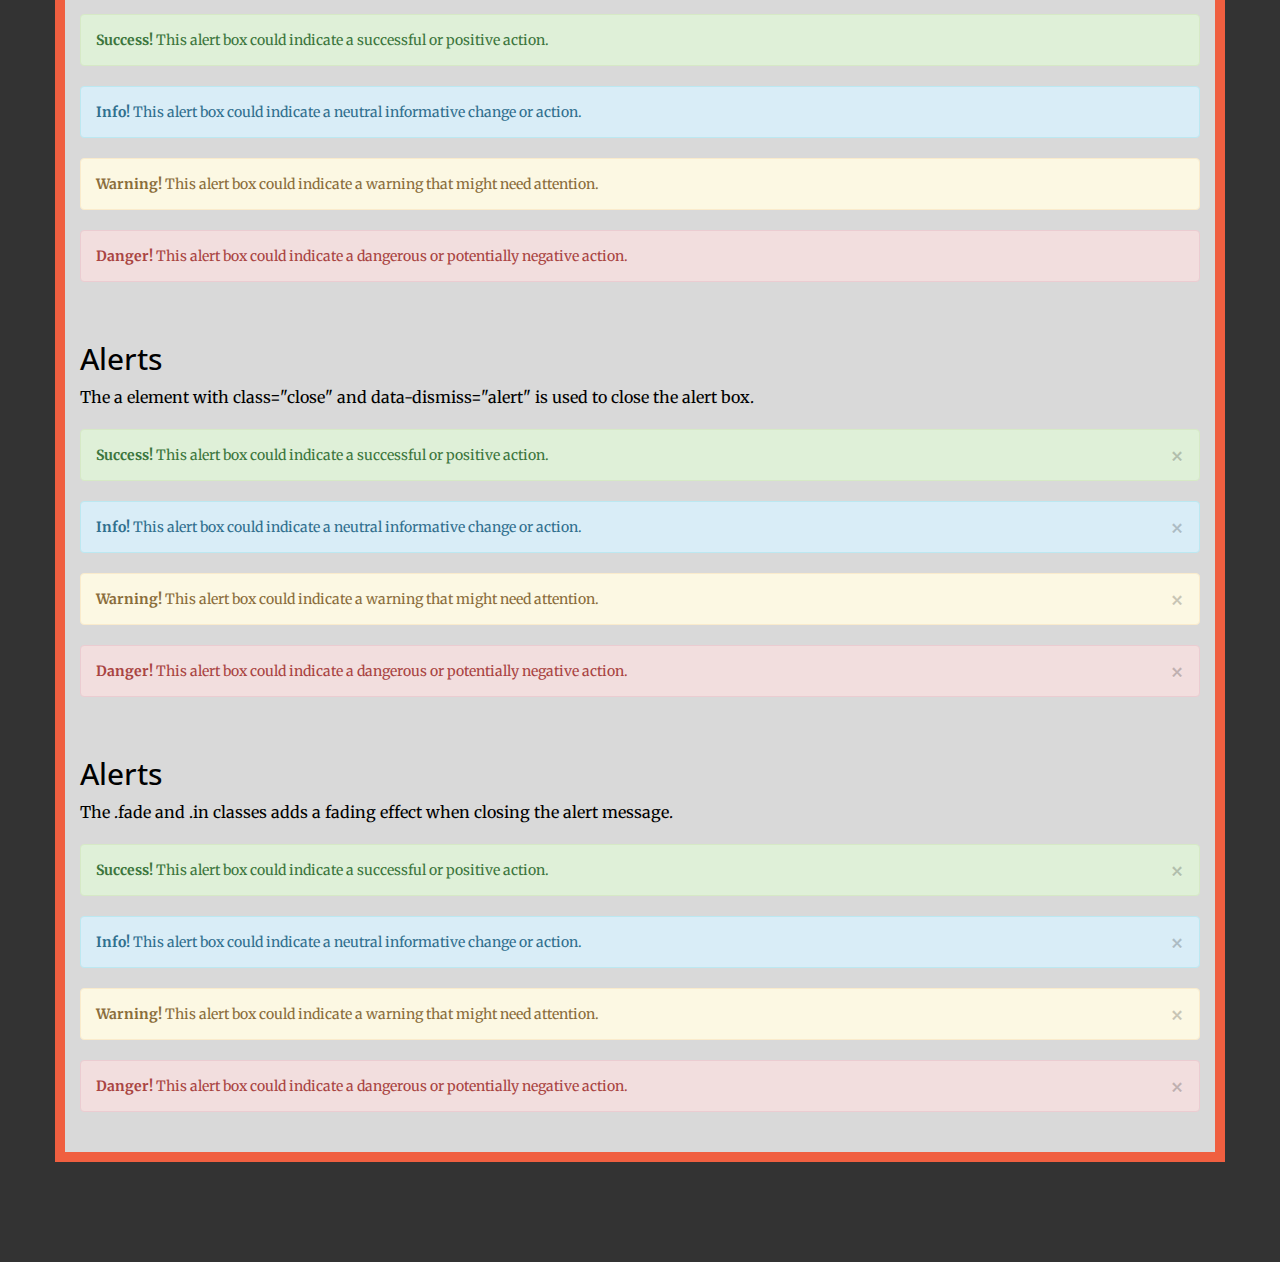
<file: projects/inputsFormsAlerts.html>
<!DOCTYPE html>
<html lang="en">

<head>

    <meta charset="utf-8">
    <meta http-equiv="X-UA-Compatible" content="IE=edge">
    <meta name="viewport" content="width=device-width, initial-scale=1">
    <meta name="description" content="">
    <meta name="author" content="">

    <title>Portfolio - Bootstrap</title>

    <!-- Bootstrap Core CSS -->
    <link rel="stylesheet" href="../css/bootstrap.min.css" type="text/css">

    <!-- Custom Fonts -->
    <link href='https://fonts.googleapis.com/css?family=Open+Sans:300italic,400italic,600italic,700italic,800italic,400,300,600,700,800' rel='stylesheet' type='text/css'>
    <link href='https://fonts.googleapis.com/css?family=Merriweather:400,300,300italic,400italic,700,700italic,900,900italic' rel='stylesheet' type='text/css'>
    <link rel="stylesheet" href="../font-awesome/css/font-awesome.min.css" type="text/css">

    <!-- Plugin CSS -->
    <link rel="stylesheet" href="../css/magnific-popup.css" type="text/css">

    <!-- Custom CSS -->
    <link rel="stylesheet" href="../css/creative.css" type="text/css">

    <!-- HTML5 Shim and Respond.js IE8 support of HTML5 elements and media queries -->
    <!-- WARNING: Respond.js doesn't work if you view the page via file:// -->
    <!--[if lt IE 9]>
        <script src="https://oss.maxcdn.com/libs/html5shiv/3.7.0/html5shiv.js"></script>
        <script src="https://oss.maxcdn.com/libs/respond.js/1.4.2/respond.min.js"></script>
    <![endif]-->

</head>

<body id="page-top" >

    <nav id="mainNav" class="navbar navbar-default navbar-fixed-top">
        <div class="container-fluid">
            <!-- Brand and toggle get grouped for better mobile display -->
            <div class="navbar-header">
                <button type="button" class="navbar-toggle collapsed" data-toggle="collapse" data-target="#bs-example-navbar-collapse-1">
                    <span class="sr-only">Toggle navigation</span>
                    <span class="icon-bar"></span>
                    <span class="icon-bar"></span>
                    <span class="icon-bar"></span>
                </button>
                <a class="navbar-brand page-scroll" href="#page-top" >Bootstrap: Inputs-Forms-Alerts</a>
            </div>

            <!-- Collect the nav links, forms, and other content for toggling -->
            <div class="collapse navbar-collapse" id="bs-example-navbar-collapse-1">
                <ul class="nav navbar-nav navbar-right">
                    <li>
                        <a class="page-scroll" href="../index.html">Home</a>
                    </li>
                    <li>
                        <a class="page-scroll" href="aboutMe.html">About</a>
                    </li>
                    <li>
                        <a class="page-scroll" href="portfolio.html">Portfolio</a>
                    </li>
<!--                     <li>
                        <a class="page-scroll" href="projectList.html">Exercises</a>
                    </li> -->
                    <li>
                        <a class="page-scroll" href="../index.html#contact">Contact</a>
                    </li>
                    <!-- <li>
                        <a class="page-scroll" href="playGround.html">Play Ground</a>
                    </li> -->
                </ul>
            </div>
            <!-- /.navbar-collapse -->
        </div>
        <!-- /.container-fluid -->
    </nav>
<section class="port2">
  <div  class="no-padding" id="portfolio">
    <div class="container" style="background-color: #d9d9d9; color: black; border: 10px solid #f05f40">
      <h1 style="color: black; text-align: center; text-transform: uppercase;" >Inputs</h1>
      <br>
      <br>
      <div>
        <h2>Form control: input</h2>
        <p>The form below contains two input elements; one of type text and one of type password:</p>
        <form role="form">
          <div class="form-group">
            <label for="usr">Name:</label>
            <input type="text" class="form-control" id="usr">
          </div>
          <div class="form-group">
            <label for="pwd">Password:</label>
            <input type="password" class="form-control" id="pwd">
          </div>
        </form>
      </div>
      <br>
      <div>
        <h2>Form control: textarea</h2>
        <p>The form below contains a textarea for comments:</p>
        <form role="form">
          <div class="form-group">
            <label for="comment">Comment:</label>
            <textarea class="form-control" rows="5" id="comment"></textarea>
          </div>
        </form>
      </div>
      <br>
      <div >
        <h2>Form control: checkbox</h2>
        <p>The form below contains three checkboxes. The last option is disabled:</p>
        <form role="form">
          <div class="checkbox">
            <label><input type="checkbox" value="">Option 1</label>
          </div>
          <div class="checkbox">
            <label><input type="checkbox" value="">Option 2</label>
          </div>
          <div class="checkbox disabled">
            <label><input type="checkbox" value="" disabled>Option 3</label>
          </div>
        </form>
      </div>
      <br>
      <div>
        <h2>Form control: inline checkbox</h2>
        <p>The form below contains three inline checkboxes:</p>
        <form role="form">
          <label class="checkbox-inline">
            <input type="checkbox" value="">Option 1
          </label>
          <label class="checkbox-inline">
            <input type="checkbox" value="">Option 2
          </label>
          <label class="checkbox-inline">
            <input type="checkbox" value="">Option 3
          </label>
        </form>
      </div>
      <br>
      <div>
        <h2>Form control: select</h2>
        <p>The form below contains two dropdown menus (select lists):</p>
        <form role="form">
          <div class="form-group">
            <label for="sel1">Select list (select one):</label>
            <select class="form-control" id="sel1">
              <option>1</option>
              <option>2</option>
              <option>3</option>
              <option>4</option>
            </select>
          </div>
        </form>
      </div>
      <br>
      <div>
        <h2>Horizontal form with static control</h2>
        <form class="form-horizontal" role="form">
          <div class="form-group">
            <label class="control-label col-sm-2" for="email">Email:</label>
            <div class="col-sm-10">
              <p class="form-control-static">someone@example.com</p>
            </div>
          </div>
          <div class="form-group">
            <label class="control-label col-sm-2" for="pwd">Password:</label>
            <div class="col-sm-10">
              <input type="password" class="form-control" id="pwd" placeholder="Enter password">
            </div>
          </div>
          <div class="form-group">
            <div class="col-sm-offset-2 col-sm-10">
              <button type="submit" class="btn btn-default">Submit</button>
            </div>
          </div>
        </form>
      </div>
      <br>
      <div >
        <h2>Horizontal form: control states</h2>
        <form class="form-horizontal" role="form">
          <div class="form-group">
            <label class="col-sm-2 control-label">Focused</label>
            <div class="col-sm-10">
              <input class="form-control" id="focusedInput" type="text" value="Click to focus...">
            </div>
          </div>
          <div class="form-group">
            <label for="inputPassword" class="col-sm-2 control-label">Disabled</label>
            <div class="col-sm-10">
              <input class="form-control" id="disabledInput" type="text" placeholder="Disabled input here..." disabled>
            </div>
          </div>
          <fieldset disabled>
            <div class="form-group">
              <label for="disabledTextInput" class="col-sm-2 control-label">Disabled input and select list (Fieldset disabled)</label>
              <div class="col-sm-10">
                <input type="text" id="disabledTextInput" class="form-control" placeholder="Disabled input">
              </div>
            </div>
            <div class="form-group">
              <label for="disabledSelect" class="col-sm-2 control-label"></label>
              <div class="col-sm-10">
                <select id="disabledSelect" class="form-control">
                  <option>Disabled select</option>
                </select>
              </div>
            </div>
          </fieldset>
          <div class="form-group has-success has-feedback">
            <label class="col-sm-2 control-label" for="inputSuccess">Input with success and glyphicon</label>
            <div class="col-sm-10">
              <input type="text" class="form-control" id="inputSuccess">
              <span class="glyphicon glyphicon-ok form-control-feedback"></span>
            </div>
          </div>
          <div class="form-group has-warning has-feedback">
            <label class="col-sm-2 control-label" for="inputWarning">Input with warning and glyphicon</label>
            <div class="col-sm-10">
              <input type="text" class="form-control" id="inputWarning">
              <span class="glyphicon glyphicon-warning-sign form-control-feedback"></span>
            </div>
          </div>
          <div class="form-group has-error has-feedback">
            <label class="col-sm-2 control-label" for="inputError">Input with error and glyphicon</label>
            <div class="col-sm-10">
              <input type="text" class="form-control" id="inputError">
              <span class="glyphicon glyphicon-remove form-control-feedback"></span>
            </div>
          </div>
        </form>
      </div>
      <br>
   </div>
   <br>
   <br>

    <!-- Forms -->
    <div class="container" style="background-color: #d9d9d9; color: black; border: 10px solid #f05f40">
      <h1 style="color: black; text-align: center; text-transform: uppercase;" >Forms</h1>
      <br>
      <div >
      <h2>Vertical (basic) form</h2>
        <form role="form">
          <div class="form-group">
            <label for="email">Email:</label>
            <input type="email" class="form-control" id="email" placeholder="Enter email">
          </div>
          <div class="form-group">
            <label for="pwd">Password:</label>
            <input type="password" class="form-control" id="pwd" placeholder="Enter password">
          </div>
          <div class="checkbox">
            <label><input type="checkbox"> Remember me</label>
          </div>
          <button type="submit" class="btn btn-default">Submit</button>
        </form>
      </div>
    <br>
    <div>
      <h2>Inline form</h2>
      <p>Make the viewport larger than 768px wide to see that all of the form elements are inline, left aligned, and the labels are alongside.</p>
      <form class="form-inline" role="form">
        <div class="form-group">
          <label for="email">Email:</label>
          <input type="email" class="form-control" id="email" placeholder="Enter email">
        </div>
        <div class="form-group">
          <label for="pwd">Password:</label>
          <input type="password" class="form-control" id="pwd" placeholder="Enter password">
        </div>
        <div class="checkbox">
          <label><input type="checkbox"> Remember me</label>
        </div>
        <button type="submit" class="btn btn-default">Submit</button>
      </form>
    </div>
    <br>
    <div>
      <h2>Horizontal form</h2>
      <form class="form-horizontal" role="form">
        <div class="form-group">
          <label class="control-label col-sm-2" for="email">Email:</label>
          <div class="col-sm-10">
            <input type="email" class="form-control" id="email" placeholder="Enter email">
          </div>
        </div>
        <div class="form-group">
          <label class="control-label col-sm-2" for="pwd">Password:</label>
          <div class="col-sm-10">
            <input type="password" class="form-control" id="pwd" placeholder="Enter password">
          </div>
        </div>
        <div class="form-group">
          <div class="col-sm-offset-2 col-sm-10">
            <div class="checkbox">
              <label><input type="checkbox"> Remember me</label>
            </div>
          </div>
        </div>
        <div class="form-group">
          <div class="col-sm-offset-2 col-sm-10">
            <button type="submit" class="btn btn-default">Submit</button>
          </div>
        </div>
      </form>
    </div>
    <br>
    </div>
    <br>
    <br>
    <div class="container" style="background-color: #d9d9d9; color: black; border: 10px solid #f05f40">
      <h1 style="color: black; text-align: center; text-transform: uppercase;" >Alerts</h1>
      <div>
        <h2>Alerts</h2>
        <div class="alert alert-success">
          <strong>Success!</strong> This alert box could indicate a successful or positive action.
        </div>
        <div class="alert alert-info">
          <strong>Info!</strong> This alert box could indicate a neutral informative change or action.
        </div>
        <div class="alert alert-warning">
          <strong>Warning!</strong> This alert box could indicate a warning that might need attention.
        </div>
        <div class="alert alert-danger">
          <strong>Danger!</strong> This alert box could indicate a dangerous or potentially negative action.
        </div>
      </div>
      <br>
      <div >
        <h2>Alerts</h2>
        <p>The a element with class="close" and data-dismiss="alert" is used to close the alert box.</p>
        <div class="alert alert-success">
          <a href="#" class="close" data-dismiss="alert" aria-label="close">&times;</a>
          <strong>Success!</strong> This alert box could indicate a successful or positive action.
        </div>
        <div class="alert alert-info">
          <a href="#" class="close" data-dismiss="alert" aria-label="close">&times;</a>
          <strong>Info!</strong> This alert box could indicate a neutral informative change or action.
        </div>
        <div class="alert alert-warning">
          <a href="#" class="close" data-dismiss="alert" aria-label="close">&times;</a>
          <strong>Warning!</strong> This alert box could indicate a warning that might need attention.
        </div>
        <div class="alert alert-danger">
          <a href="#" class="close" data-dismiss="alert" aria-label="close">&times;</a>
          <strong>Danger!</strong> This alert box could indicate a dangerous or potentially negative action.
        </div>
      </div>
      <br>
      <div>
        <h2>Alerts</h2>
        <p>The .fade and .in classes adds a fading effect when closing the alert message.</p>
        <div class="alert alert-success fade in">
          <a href="#" class="close" data-dismiss="alert" aria-label="close">&times;</a>
          <strong>Success!</strong> This alert box could indicate a successful or positive action.
        </div>
        <div class="alert alert-info fade in">
          <a href="#" class="close" data-dismiss="alert" aria-label="close">&times;</a>
          <strong>Info!</strong> This alert box could indicate a neutral informative change or action.
        </div>
        <div class="alert alert-warning fade in">
          <a href="#" class="close" data-dismiss="alert" aria-label="close">&times;</a>
          <strong>Warning!</strong> This alert box could indicate a warning that might need attention.
        </div>
        <div class="alert alert-danger fade in">
          <a href="#" class="close" data-dismiss="alert" aria-label="close">&times;</a>
          <strong>Danger!</strong> This alert box could indicate a dangerous or potentially negative action.
        </div>
      </div>
      <br>
    </div>
  </div>
</section>

        <!-- jQuery -->
    <script src="../js/jquery.js"></script>

    <!-- Bootstrap Core JavaScript -->
    <script src="../js/bootstrap.min.js"></script>

    <!-- Plugin JavaScript -->
    <script src="../js/scrollreveal.min.js"></script>
    <script src="../js/jquery.easing.min.js"></script>
    <script src="../js/jquery.fittext.js"></script>
    <script src="../js/jquery.magnific-popup.min.js"></script>

    <!-- Custom Theme JavaScript -->
    <script src="../js/creative.js"></script>

</body>

</html>
</file>
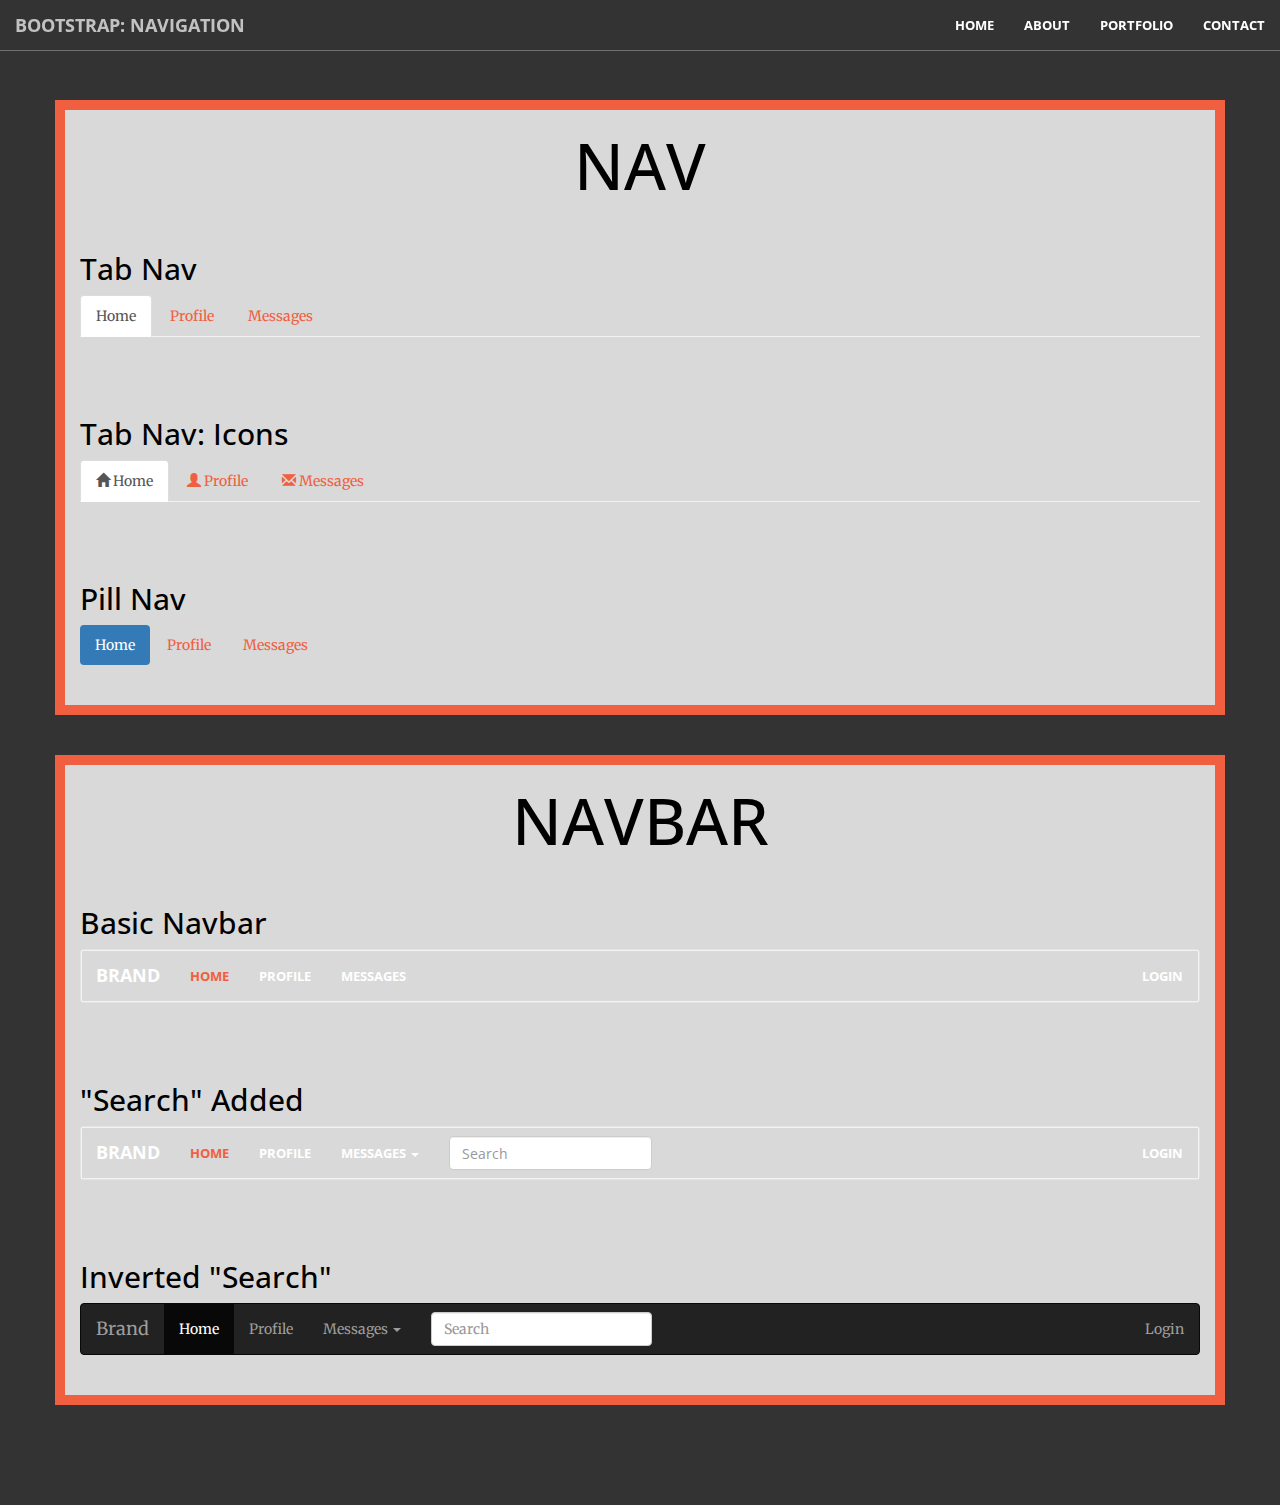
<file: projects/navBar.html>
<!DOCTYPE html>
<html lang="en">

<head>

    <meta charset="utf-8">
    <meta http-equiv="X-UA-Compatible" content="IE=edge">
    <meta name="viewport" content="width=device-width, initial-scale=1">
    <meta name="description" content="">
    <meta name="author" content="">

    <title>Portfolio - Bootstrap</title>

    <!-- Bootstrap Core CSS -->
    <link rel="stylesheet" href="../css/bootstrap.min.css" type="text/css">

    <!-- Custom Fonts -->
    <link href='https://fonts.googleapis.com/css?family=Open+Sans:300italic,400italic,600italic,700italic,800italic,400,300,600,700,800' rel='stylesheet' type='text/css'>
    <link href='https://fonts.googleapis.com/css?family=Merriweather:400,300,300italic,400italic,700,700italic,900,900italic' rel='stylesheet' type='text/css'>
    <link rel="stylesheet" href="../font-awesome/css/font-awesome.min.css" type="text/css">

    <!-- Plugin CSS -->
    <link rel="stylesheet" href="../css/magnific-popup.css" type="text/css">

    <!-- Custom CSS -->
    <link rel="stylesheet" href="../css/creative.css" type="text/css">

    <!-- HTML5 Shim and Respond.js IE8 support of HTML5 elements and media queries -->
    <!-- WARNING: Respond.js doesn't work if you view the page via file:// -->
    <!--[if lt IE 9]>
        <script src="https://oss.maxcdn.com/libs/html5shiv/3.7.0/html5shiv.js"></script>
        <script src="https://oss.maxcdn.com/libs/respond.js/1.4.2/respond.min.js"></script>
    <![endif]-->

</head>

<body id="page-top" >

    <nav id="mainNav" class="navbar navbar-default navbar-fixed-top">
        <div class="container-fluid">
            <!-- Brand and toggle get grouped for better mobile display -->
            <div class="navbar-header">
                <button type="button" class="navbar-toggle collapsed" data-toggle="collapse" data-target="#bs-example-navbar-collapse-1">
                    <span class="sr-only">Toggle navigation</span>
                    <span class="icon-bar"></span>
                    <span class="icon-bar"></span>
                    <span class="icon-bar"></span>
                </button>
                <a class="navbar-brand page-scroll" href="#page-top" >Bootstrap:  Navigation</a>
            </div>

            <!-- Collect the nav links, forms, and other content for toggling -->
            <div class="collapse navbar-collapse" id="bs-example-navbar-collapse-1">
                <ul class="nav navbar-nav navbar-right">
                    <li>
                        <a class="page-scroll" href="../index.html">Home</a>
                    </li>
                    <li>
                        <a class="page-scroll" href="aboutMe.html">About</a>
                    </li>
                    <li>
                        <a class="page-scroll" href="portfolio.html">Portfolio</a>
                    </li>
<!--                     <li>
                        <a class="page-scroll" href="projectList.html">Exercises</a>
                    </li> -->
                    <li>
                        <a class="page-scroll" href="../index.html#contact">Contact</a>
                    </li>
                    <!-- <li>
                        <a class="page-scroll" href="playGround.html">Play Ground</a>
                    </li> -->
                </ul>
            </div>
            <!-- /.navbar-collapse -->
        </div>
        <!-- /.container-fluid -->
    </nav>
<section class="port">
    <div class="no-padding" id="portfolio">
       <div class="container" style="background-color: #d9d9d9; border: 10px solid #f05f40">
         <h1 style="color: black; text-transform: uppercase" >Nav</h1>
        <br>
        <h2 style="text-align: left; color: black;">Tab Nav</h2>
        <div class="bs-example">
          <ul class="nav nav-tabs" style="border-bottom: 1px solid #f2f2f2;">
                <li class="active"><a href="#">Home</a></li>
                <li><a href="#">Profile</a></li>
                <li><a href="#">Messages</a></li>
          </ul>
        <br>
        <br>
        <br>
        <h2 style="text-align: left; color: black">Tab Nav: Icons</h2>
        <div class="bs-example">
          <ul class="nav nav-tabs" style="border-bottom: 1px solid #f2f2f2;">
              <li class="active"><a href="#"><span class="glyphicon glyphicon-home"></span>  Home</a></li>
              <li><a href="#"><span class="glyphicon glyphicon-user"></span> Profile</a></li>
              <li><a href="#"><span class="glyphicon glyphicon-envelope"></span> Messages</a></li>
          </ul>
        </div>
        <br>
        <br>
        <br>
        <h2 style="text-align: left; color: black">Pill Nav</h2>
        <div class="bs-example">
            <ul class="nav nav-pills">
                <li class="active"><a href="#">Home</a></li>
                <li><a href="#">Profile</a></li>
                <li><a href="#">Messages</a></li>
          </ul>
        </div>
        </div>
       <br>
       <br>
     </div>
      <br>
      <br>

      <div class="container" style="background-color: #d9d9d9;border: 10px solid #f05f40">
         <h1 style="color: black; text-transform: uppercase">Navbar</h1>
         <br>
          <div class="bs-example">
              <h2 style="text-align: left; color: black;">Basic Navbar</h2>
              <nav role="navigation" class="navbar navbar-default" >
                  <!-- Brand and toggle get grouped for better mobile display -->
                  <div class="navbar-header">
                      <button type="button" data-target="#navbarCollapse" data-toggle="collapse" class="navbar-toggle">
                          <span class="sr-only">Toggle navigation</span>
                          <span class="icon-bar"></span>
                          <span class="icon-bar"></span>
                          <span class="icon-bar"></span>
                      </button>
                      <a href="#" class="navbar-brand">Brand</a>
                  </div>
                  <!-- Collection of nav links and other content for toggling -->
                  <div id="navbarCollapse" class="collapse navbar-collapse" style="border: 1px solid #f2f2f2;" >
                      <ul class="nav navbar-nav" >
                          <li class="active"><a href="#">Home</a></li>
                          <li><a href="#">Profile</a></li>
                          <li><a href="#">Messages</a></li>
                      </ul>
                      <ul class="nav navbar-nav navbar-right">
                          <li><a href="#">Login</a></li>
                      </ul>
                  </div>
              </nav>
          </div>
          <br>
          <br>
          <div class="bs-example">
              <h2 style="text-align: left; color: black">"Search" Added</h2>
              <nav role="navigation" class="navbar navbar-default">
                  <!-- Brand and toggle get grouped for better mobile display -->
                  <div class="navbar-header">
                      <button type="button" data-target="#navbarCollapse" data-toggle="collapse" class="navbar-toggle">
                          <span class="sr-only">Toggle navigation</span>
                          <span class="icon-bar"></span>
                          <span class="icon-bar"></span>
                          <span class="icon-bar"></span>
                      </button>
                      <a href="#" class="navbar-brand">Brand</a>
                  </div>
                  <!-- Collection of nav links, forms, and other content for toggling -->
                  <div id="navbarCollapse" class="collapse navbar-collapse" style="border: 1px solid #f2f2f2;">
                      <ul class="nav navbar-nav">
                          <li class="active"><a href="#">Home</a></li>
                          <li><a href="#">Profile</a></li>
                          <li class="dropdown">
                              <a data-toggle="dropdown" class="dropdown-toggle" href="#">Messages <b class="caret"></b></a>
                              <ul role="menu" class="dropdown-menu">
                                  <li><a href="#">Inbox</a></li>
                                  <li><a href="#">Drafts</a></li>
                                  <li><a href="#">Sent Items</a></li>
                                  <li class="divider"></li>
                                  <li><a href="#">Trash</a></li>
                              </ul>
                          </li>
                      </ul>
                      <form role="search" class="navbar-form navbar-left">
                          <div class="form-group">
                              <input type="text" placeholder="Search" class="form-control">
                          </div>
                      </form>
                      <ul class="nav navbar-nav navbar-right">
                          <li><a href="#">Login</a></li>
                      </ul>
                  </div>
              </nav>
          </div>
          <br>
          <br>
          <div>
              <h2 style="text-align: left; color: black">Inverted "Search"</h2>
              <nav role="navigation" class="navbar navbar-inverse">
                  <!-- Brand and toggle get grouped for better mobile display -->
                  <div class="navbar-header">
                      <button type="button" data-target="#navbarCollapse" data-toggle="collapse" class="navbar-toggle">
                          <span class="sr-only">Toggle navigation</span>
                          <span class="icon-bar"></span>
                          <span class="icon-bar"></span>
                          <span class="icon-bar"></span>
                      </button>
                      <a href="#" class="navbar-brand">Brand</a>
                  </div>
                  <!-- Collection of nav links, forms, and other content for toggling -->
                  <div id="navbarCollapse" class="collapse navbar-collapse">
                      <ul class="nav navbar-nav">
                          <li class="active"><a href="#">Home</a></li>
                          <li><a href="#">Profile</a></li>
                          <li class="dropdown">
                              <a data-toggle="dropdown" class="dropdown-toggle" href="#">Messages <b class="caret"></b></a>
                              <ul role="menu" class="dropdown-menu">
                                  <li><a href="#">Inbox</a></li>
                                  <li><a href="#">Drafts</a></li>
                                  <li><a href="#">Sent Items</a></li>
                                  <li class="divider"></li>
                                  <li><a href="#">Trash</a></li>
                              </ul>
                          </li>
                      </ul>
                      <form role="search" class="navbar-form navbar-left">
                          <div class="form-group">
                              <input type="text" placeholder="Search" class="form-control">
                          </div>
                      </form>
                      <ul class="nav navbar-nav navbar-right">
                          <li><a href="#">Login</a></li>
                      </ul>
                  </div>
              </nav>
          </div>
          <br>
        </div>
      </div>

</section>

        <!-- jQuery -->
    <script src="../js/jquery.js"></script>

    <!-- Bootstrap Core JavaScript -->
    <script src="../js/bootstrap.min.js"></script>

    <!-- Plugin JavaScript -->
    <script src="../js/scrollreveal.min.js"></script>
    <script src="../js/jquery.easing.min.js"></script>
    <script src="../js/jquery.fittext.js"></script>
    <script src="../js/jquery.magnific-popup.min.js"></script>

    <!-- Custom Theme JavaScript -->
    <script src="../js/creative.js"></script>

</body>

</html>
</file>
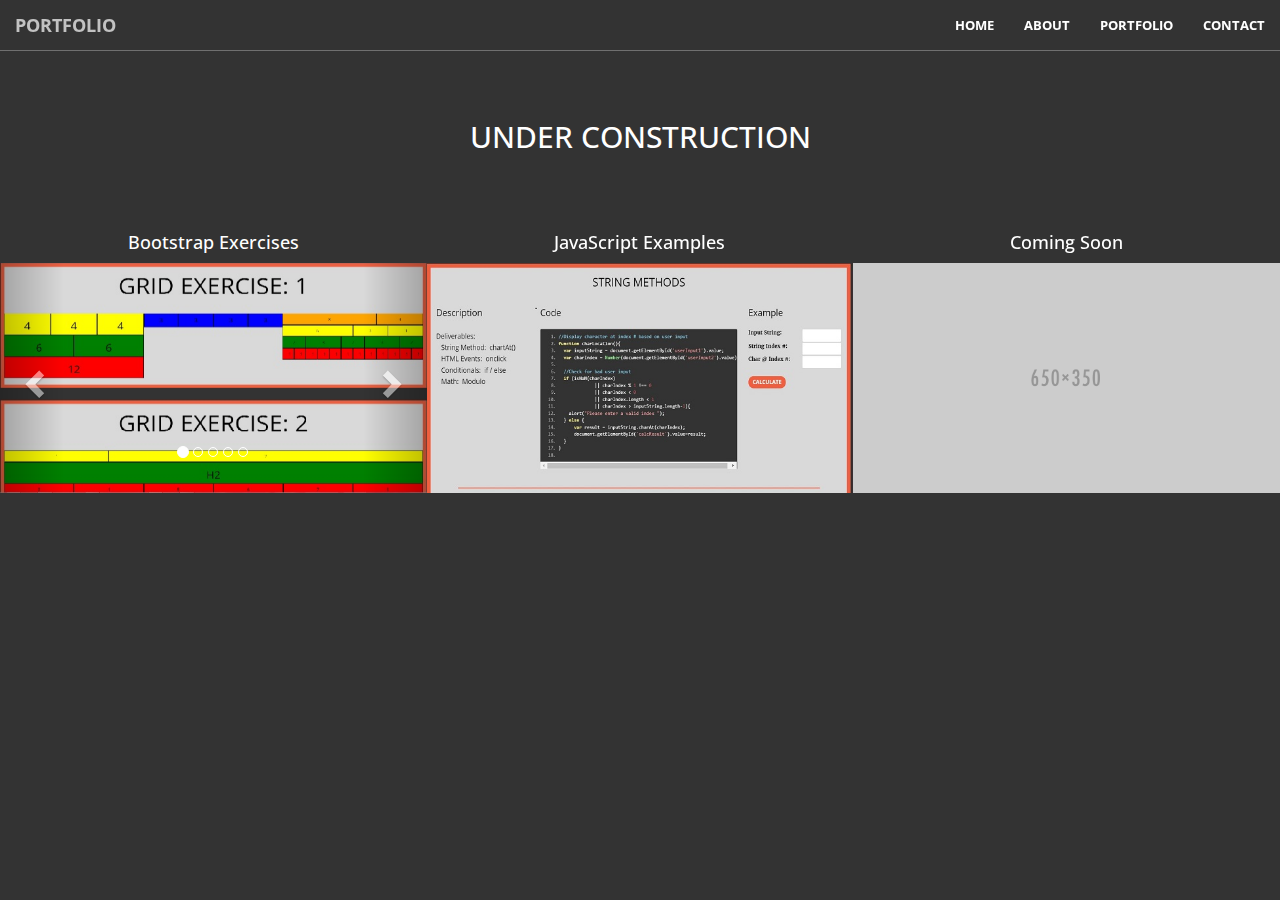
<file: projects/portfolio.html>
<!DOCTYPE html>
<html lang="en">

<head>

    <meta charset="utf-8">
    <meta http-equiv="X-UA-Compatible" content="IE=edge">
    <meta name="viewport" content="width=device-width, initial-scale=1">
    <meta name="description" content="">
    <meta name="author" content="">

    <title>Tim Bennett - Portfolio</title>

    <!-- Bootstrap Core CSS -->
    <link rel="stylesheet" href="../css/bootstrap.min.css" type="text/css">

    <!-- Custom Fonts -->
    <link href='https://fonts.googleapis.com/css?family=Open+Sans:300italic,400italic,600italic,700italic,800italic,400,300,600,700,800' rel='stylesheet' type='text/css'>
    <link href='https://fonts.googleapis.com/css?family=Merriweather:400,300,300italic,400italic,700,700italic,900,900italic' rel='stylesheet' type='text/css'>
    <link rel="stylesheet" href="../font-awesome/css/font-awesome.min.css" type="text/css">

    <!-- Plugin CSS -->
    <link rel="stylesheet" href="../css/magnific-popup.css" type="text/css">

    <!-- Custom CSS -->
    <link rel="stylesheet" href="../css/creative.css" type="text/css">

    <!-- HTML5 Shim and Respond.js IE8 support of HTML5 elements and media queries -->
    <!-- WARNING: Respond.js doesn't work if you view the page via file:// -->
    <!--[if lt IE 9]>
        <script src="https://oss.maxcdn.com/libs/html5shiv/3.7.0/html5shiv.js"></script>
        <script src="https://oss.maxcdn.com/libs/respond.js/1.4.2/respond.min.js"></script>
    <![endif]-->

</head>

<body id="page-top" >

    <nav id="mainNav" class="navbar navbar-default navbar-fixed-top">
        <div class="container-fluid">
            <!-- Brand and toggle get grouped for better mobile display -->
            <div class="navbar-header">
                <button type="button" class="navbar-toggle collapsed" data-toggle="collapse" data-target="#bs-example-navbar-collapse-1">
                    <span class="sr-only">Toggle navigation</span>
                    <span class="icon-bar"></span>
                    <span class="icon-bar"></span>
                    <span class="icon-bar"></span>
                </button>
                <a class="navbar-brand page-scroll" href="#page-top" >Portfolio</a>
            </div>

            <!-- Collect the nav links, forms, and other content for toggling -->
            <div class="collapse navbar-collapse" id="bs-example-navbar-collapse-1">
                <ul class="nav navbar-nav navbar-right">
                    <li>
                        <a class="page-scroll" href="../index.html">Home</a>
                    </li>
                    <li>
                        <a class="page-scroll" href="aboutMe.html">About</a>
                    </li>
                    <li>
                        <a class="page-scroll" >Portfolio</a>
                    </li>
                    <li>
                        <a class="page-scroll" href="../index.html#contact">Contact</a>
                    </li>
                    <!-- <li>
                        <a class="page-scroll" href="playGround.html">Play Ground</a>
                    </li> -->
                </ul>
            </div>
            <!-- /.navbar-collapse -->
        </div>
        <!-- /.container-fluid -->
    </nav>
<section class="port">
    <div class="no-padding" id="portfolio">
        <div class="container-fluid">
          <div class="row no-gutter ">
            <h2 style="text-transform: uppercase">Under Construction</h2>
            <br><br><br>
            <div class="col-lg-4 col-sm-6">
              <h4>Bootstrap Exercises</h4>

              <div id="myCarousel" class="carousel slide" data-ride="carousel">

                <!-- Indicators -->
                <ol class="carousel-indicators">
                  <li data-target="#myCarousel" data-slide-to="0" class="active"></li>
                  <li data-target="#myCarousel" data-slide-to="1"></li>
                  <li data-target="#myCarousel" data-slide-to="2"></li>
                  <li data-target="#myCarousel" data-slide-to="3"></li>
                  <li data-target="#myCarousel" data-slide-to="4"></li>
                </ol>

                <!-- Wrapper for slides -->
                <div class="carousel-inner" role="listbox">
                  <div class="item active">
                    <a href="bsExercises.html">
                      <img src="../img/portfolio/fullsize/bsGrids.jpg" alt="Bootstrap Grids">
                  </a>
                  </div>

                  <div class="item">
                    <a href="navBar.html">
                      <img src="../img/portfolio/fullsize/navigation.jpg" alt="Bootstrap Navigation">
                   </a>
                  </div>

                  <div class="item">
                    <a href="tables.html">
                      <img src="../img/portfolio/fullsize/typography.jpg" alt="Bootstrap Typography">
                    </a>
                  </div>

                  <div class="item">
                    <a href="badgesButtons.html">
                      <img src="../img/portfolio/fullsize/labelsBadges.jpg" alt="Bootstrap Labels">
                    </a>
                  </div>

                  <div class="item">
                    <a href="inputsFormsAlerts.html">
                      <img src="../img/portfolio/fullsize/inputsForms.jpg" alt="Bootstrap Inputs">
                    </a>
                  </div>
                </div>

                <!-- Left and right controls -->
                <a class="left carousel-control" href="#myCarousel" role="button" data-slide="prev">
                  <span class="glyphicon glyphicon-chevron-left" aria-hidden="true"></span>
                  <span class="sr-only">Previous</span>
                </a>
                <a class="right carousel-control" href="#myCarousel" role="button" data-slide="next">
                  <span class="glyphicon glyphicon-chevron-right" aria-hidden="true"></span>
                  <span class="sr-only">Next</span>
                </a>
              </div>
            </div>
              <div class="col-lg-4 col-sm-6">
                  <h4>JavaScript Examples</h4>
                  <a href="../projects/javascript.html" class="portfolio-box">
                      <img src="../img/portfolio/thumbnails/js_examples.jpg" class="img-responsive" alt="">
                      <div class="portfolio-box-caption">
                          <div class="portfolio-box-caption-content">
                              <div class="project-category text-faded">

                              </div>
                              <div class="project-name">
                                  JavaScript
                              </div>
                          </div>
                      </div>
                  </a>
              </div>
              <div class="col-lg-4 col-sm-6">
                  <h4>Coming Soon</h4>
                  <a href="../img/portfolio/fullsize/under-construction.jpg" class="portfolio-box">
                      <img src="../img/portfolio/thumbnails/coming-soon.png" class="img-responsive" alt="">
                      <div class="portfolio-box-caption">
                          <div class="portfolio-box-caption-content">
                              <div class="project-category text-faded">
                                  Category
                              </div>
                              <div class="project-name">
                                  Project Name
                              </div>
                          </div>
                      </div>
                  </a>
              </div>
              <div class="col-lg-4 col-sm-6" style="display: none">
                  <h4>Coming Soon</h4>
                  <a href="../img/portfolio/fullsize/under-construction.jpg" class="portfolio-box">
                      <img src="../img/portfolio/thumbnails/coming-soon.png" class="img-responsive" alt="">
                      <div class="portfolio-box-caption">
                          <div class="portfolio-box-caption-content">
                              <div class="project-category text-faded">
                                  Category
                              </div>
                              <div class="project-name">
                                  Project Name
                              </div>
                          </div>
                      </div>
                  </a>
              </div>
              <div class="col-lg-4 col-sm-6" style="display: none">
                  <h4>Coming Soon</h4>
                  <a href="../img/portfolio/fullsize/under-construction.jpg" class="portfolio-box">
                      <img src="../img/portfolio/thumbnails/coming-soon.png" class="img-responsive" alt="">
                      <div class="portfolio-box-caption">
                          <div class="portfolio-box-caption-content">
                              <div class="project-category text-faded">
                                  Category
                              </div>
                              <div class="project-name">
                                  Project Name
                              </div>
                          </div>
                      </div>
                  </a>
              </div>
              <div class="col-lg-4 col-sm-6" style="display: none">
                  <h4>Coming Soon</h4>
                  <a href="../img/portfolio/fullsize/under-construction.jpg" class="portfolio-box">
                      <img src="../img/portfolio/thumbnails/coming-soon.png" class="img-responsive" alt="">
                      <div class="portfolio-box-caption">
                          <div class="portfolio-box-caption-content">
                              <div class="project-category text-faded">
                                  Category
                              </div>
                              <div class="project-name">
                                  Project Name
                              </div>
                          </div>
                      </div>
                  </a>
              </div>
            </div>
        </div>
    </div>
</section>

        <!-- jQuery -->
    <script src="../js/jquery.js"></script>

    <!-- Bootstrap Core JavaScript -->
    <script src="../js/bootstrap.min.js"></script>

    <!-- Plugin JavaScript -->
    <script src="../js/scrollreveal.min.js"></script>
    <script src="../js/jquery.easing.min.js"></script>
    <script src="../js/jquery.fittext.js"></script>
    <script src="../js/jquery.magnific-popup.min.js"></script>

    <!-- Custom Theme JavaScript -->
    <script src="../js/creative.js"></script>

</body>

</html>
</file>
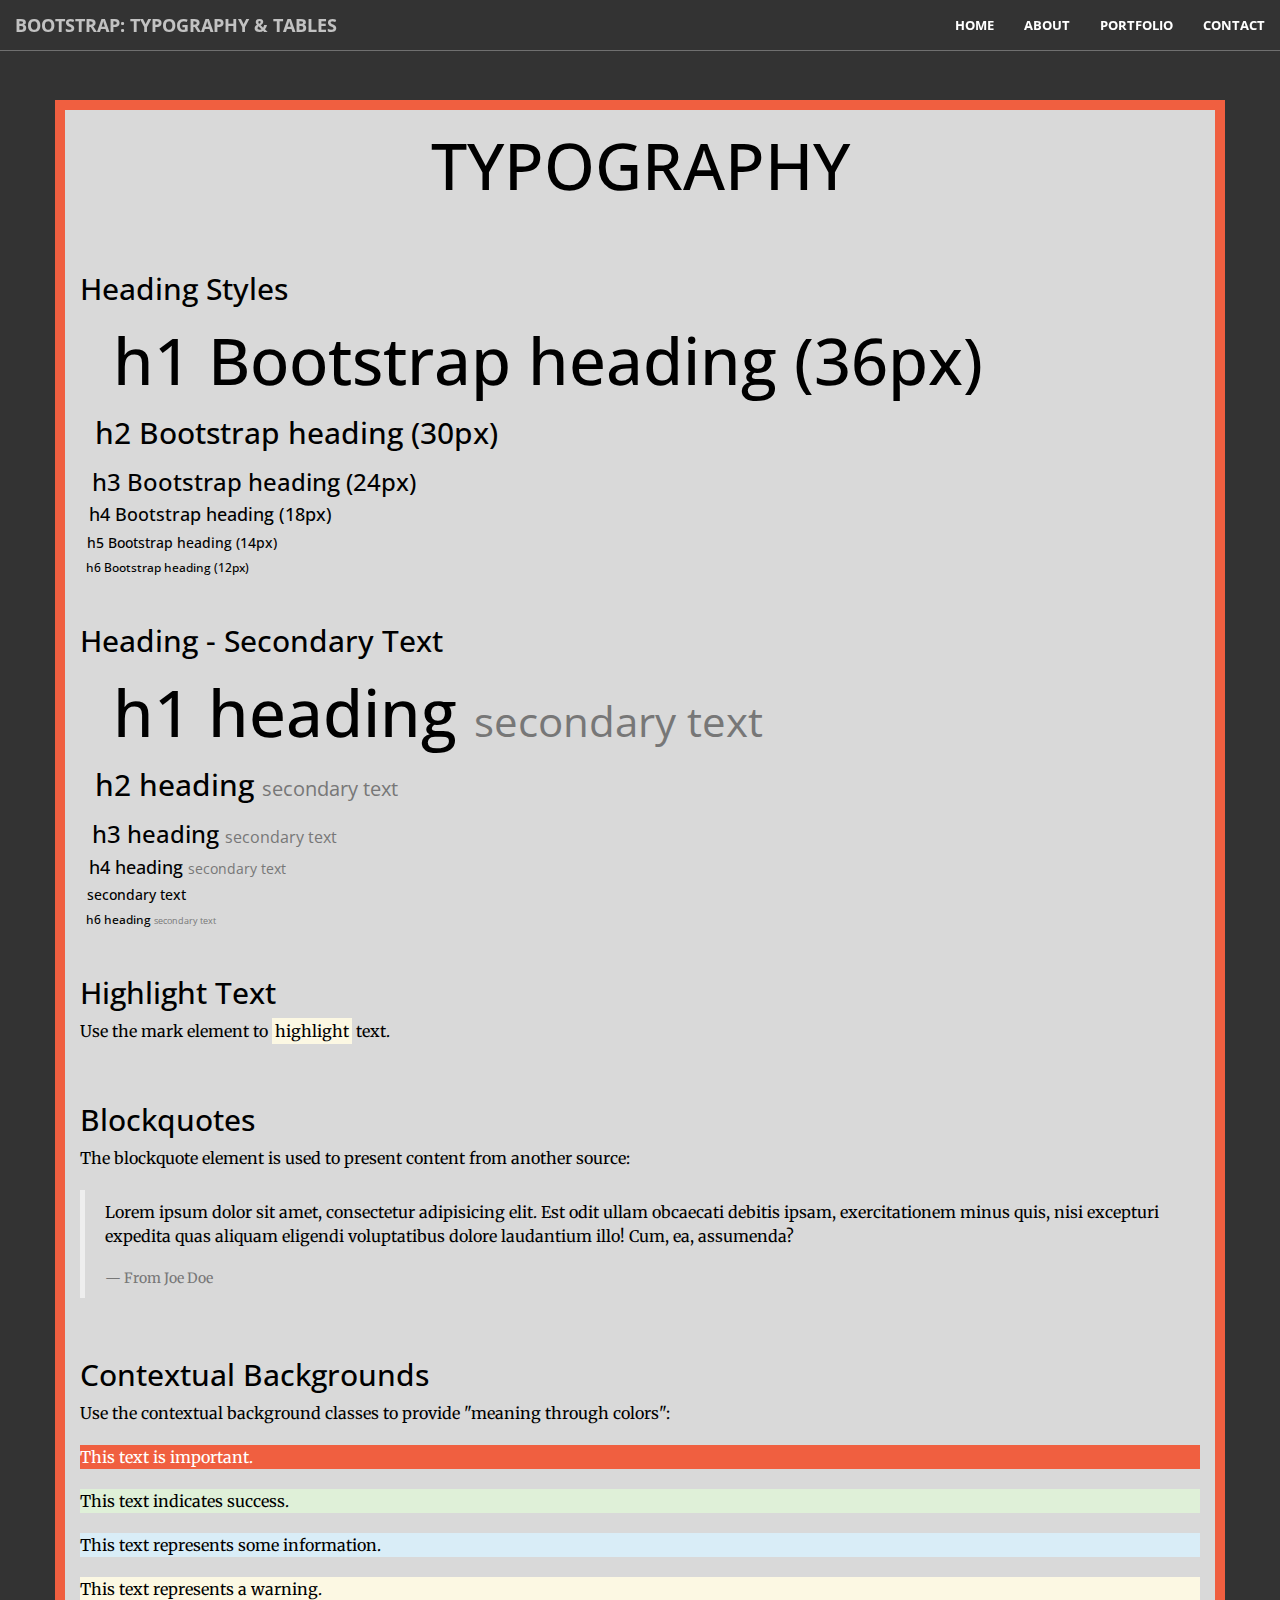
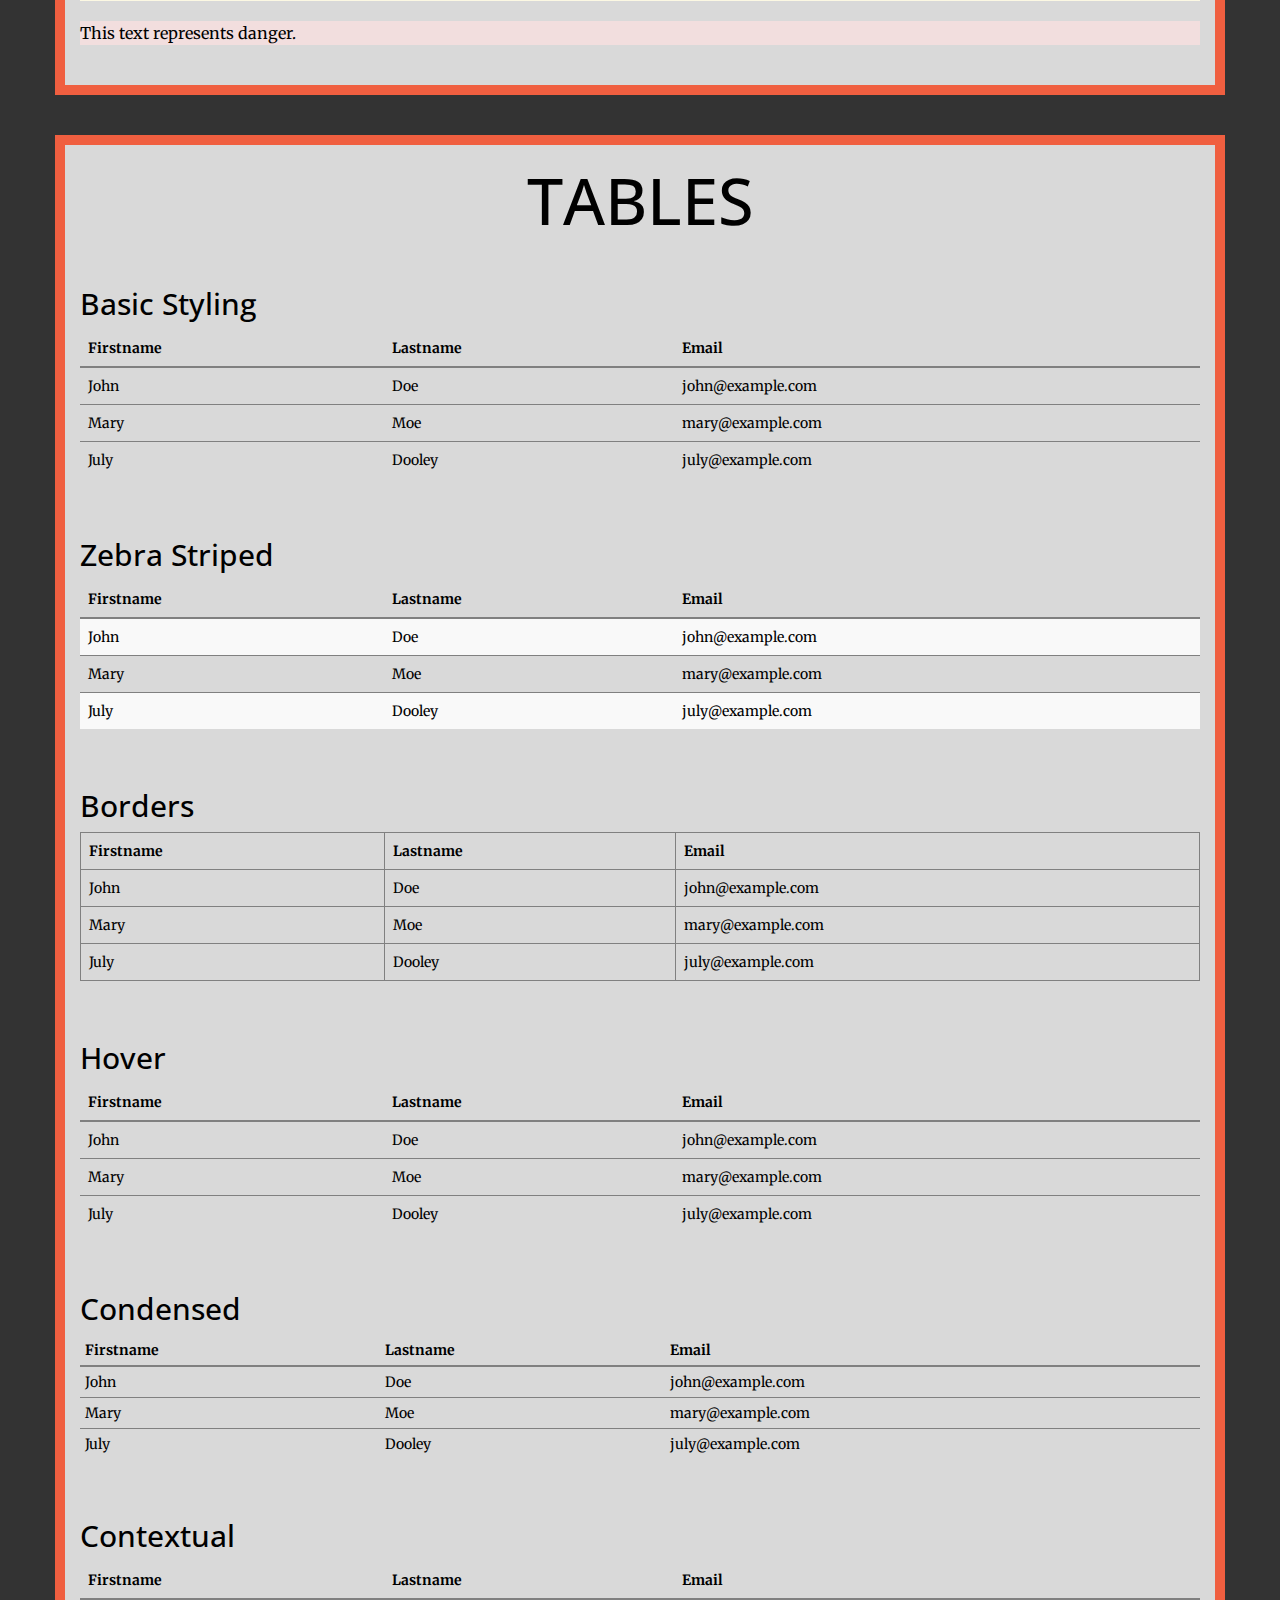
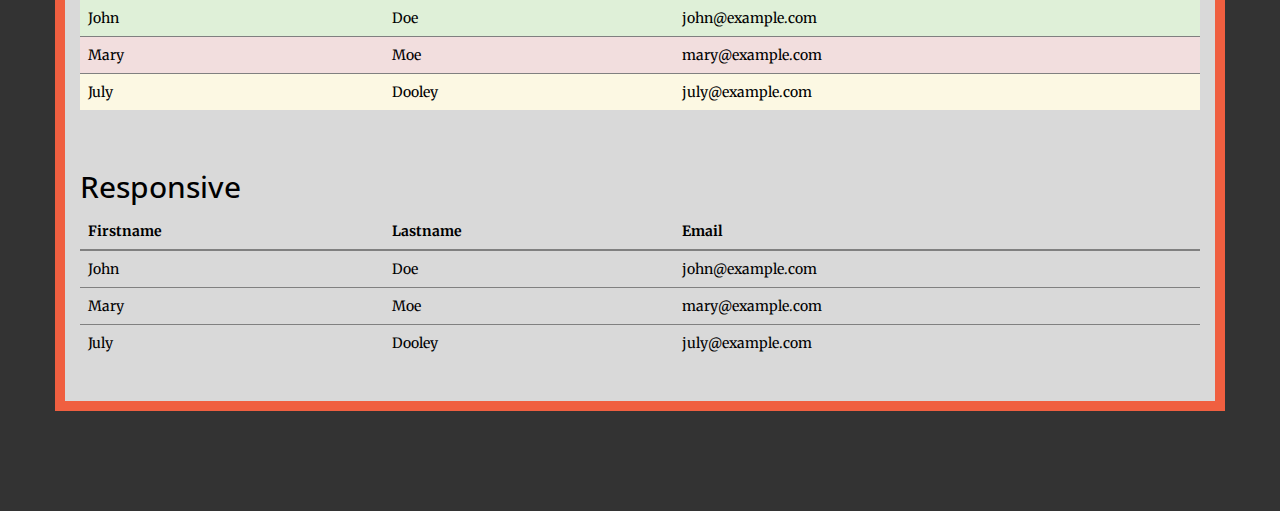
<file: projects/tables.html>
<!DOCTYPE html>
<html lang="en">

<head>

    <meta charset="utf-8">
    <meta http-equiv="X-UA-Compatible" content="IE=edge">
    <meta name="viewport" content="width=device-width, initial-scale=1">
    <meta name="description" content="">
    <meta name="author" content="">

    <title>Portfolio - Bootstrap</title>

    <!-- Bootstrap Core CSS -->
    <link rel="stylesheet" href="../css/bootstrap.min.css" type="text/css">

    <!-- Custom Fonts -->
    <link href='https://fonts.googleapis.com/css?family=Open+Sans:300italic,400italic,600italic,700italic,800italic,400,300,600,700,800' rel='stylesheet' type='text/css'>
    <link href='https://fonts.googleapis.com/css?family=Merriweather:400,300,300italic,400italic,700,700italic,900,900italic' rel='stylesheet' type='text/css'>
    <link rel="stylesheet" href="../font-awesome/css/font-awesome.min.css" type="text/css">

    <!-- Plugin CSS -->
    <link rel="stylesheet" href="../css/magnific-popup.css" type="text/css">

    <!-- Custom CSS -->
    <link rel="stylesheet" href="../css/creative.css" type="text/css">

    <!-- HTML5 Shim and Respond.js IE8 support of HTML5 elements and media queries -->
    <!-- WARNING: Respond.js doesn't work if you view the page via file:// -->
    <!--[if lt IE 9]>
        <script src="https://oss.maxcdn.com/libs/html5shiv/3.7.0/html5shiv.js"></script>
        <script src="https://oss.maxcdn.com/libs/respond.js/1.4.2/respond.min.js"></script>
    <![endif]-->

</head>

<body id="page-top" >

    <nav id="mainNav" class="navbar navbar-default navbar-fixed-top">
        <div class="container-fluid">
            <!-- Brand and toggle get grouped for better mobile display -->
            <div class="navbar-header">
                <button type="button" class="navbar-toggle collapsed" data-toggle="collapse" data-target="#bs-example-navbar-collapse-1">
                    <span class="sr-only">Toggle navigation</span>
                    <span class="icon-bar"></span>
                    <span class="icon-bar"></span>
                    <span class="icon-bar"></span>
                </button>
                <a class="navbar-brand page-scroll" href="#page-top" >Bootstrap: Typography & Tables</a>
            </div>

            <!-- Collect the nav links, forms, and other content for toggling -->
            <div class="collapse navbar-collapse" id="bs-example-navbar-collapse-1">
                <ul class="nav navbar-nav navbar-right">
                    <li>
                        <a class="page-scroll" href="../index.html">Home</a>
                    </li>
                    <li>
                        <a class="page-scroll" href="aboutMe.html">About</a>
                    </li>
                    <li>
                        <a class="page-scroll" href="portfolio.html">Portfolio</a>
                    </li>
<!--                     <li>
                        <a class="page-scroll" href="projectList.html">Exercises</a>
                    </li> -->
                    <li>
                        <a class="page-scroll" href="../index.html#contact">Contact</a>
                    </li>
                    <!-- <li>
                        <a class="page-scroll" href="playGround.html">Play Ground</a>
                    </li> -->
                </ul>
            </div>
            <!-- /.navbar-collapse -->
        </div>
        <!-- /.container-fluid -->
    </nav>
<section class="port2">
    <div class="no-padding" id="portfolio">
      <div class="container" style="background-color: #d9d9d9; color: black; border: 10px solid #f05f40">
        <h1 style="color: black; text-align: center; text-transform: uppercase;" >Typography</h1>
        <br>
        <br>
        <div >
          <h2>Heading Styles</h2>
          <h1 style="margin-left: .5em;">h1 Bootstrap heading (36px)</h1>
          <h2 style="margin-left: .5em;">h2 Bootstrap heading (30px)</h2>
          <h3 style="margin-left: .5em;">h3 Bootstrap heading (24px)</h3>
          <h4 style="margin-left: .5em;">h4 Bootstrap heading (18px)</h4>
          <h5 style="margin-left: .5em;">h5 Bootstrap heading (14px)</h5>
          <h6 style="margin-left: .5em;">h6 Bootstrap heading (12px)</h6>
        </div>
        <br>
        <div>
          <h2>Heading - Secondary Text</h2>
          <h1 style="margin-left: .5em;">h1 heading <small>secondary text</small></h1>
          <h2 style="margin-left: .5em;">h2 heading <small>secondary text</small></h2>
          <h3 style="margin-left: .5em;">h3 heading <small>secondary text</small></h3>
          <h4 style="margin-left: .5em;">h4 heading <small>secondary text</small></h4>
          <h5 style="margin-left: .5em;"h5 heading <small>secondary text</small></h5>
          <h6 style="margin-left: .5em;">h6 heading <small>secondary text</small></h6>
        </div>
        <br>
        <div>
          <h2>Highlight Text</h2>
          <p>Use the mark element to <mark>highlight</mark> text.</p>
        </div>
        <br>
        <div>
          <h2>Blockquotes</h2>
          <p>The blockquote element is used to present content from another source:</p>
          <blockquote>
            <p>Lorem ipsum dolor sit amet, consectetur adipisicing elit. Est odit ullam obcaecati debitis ipsam, exercitationem minus quis, nisi excepturi expedita quas aliquam eligendi voluptatibus dolore laudantium illo! Cum, ea, assumenda?</p>
            <footer>From Joe Doe</footer>
          </blockquote>
        </div>
        <br>
        <div>
          <h2>Contextual Backgrounds</h2>
          <p>Use the contextual background classes to provide "meaning through colors":</p>
          <p class="bg-primary">This text is important.</p>
          <p class="bg-success">This text indicates success.</p>
          <p class="bg-info">This text represents some information.</p>
          <p class="bg-warning">This text represents a warning.</p>
          <p class="bg-danger">This text represents danger.</p>
        </div>
        <br>
      </div>
      <br>
      <br>

      <!-- Tables -->
      <div class="container" style="background-color: #d9d9d9; color: black; border: 10px solid #f05f40">
        <h1 style="color: black; text-align: center; text-transform: uppercase;" >Tables</h1>
        <br>
        <div >
          <h2>Basic Styling</h2>
          <table class="table">
            <thead class="port2-tables">
              <tr>
                <th>Firstname</th>
                <th>Lastname</th>
                <th>Email</th>
              </tr>
            </thead>
            <tbody class="port2-tables">
              <tr>
                <td>John</td>
                <td>Doe</td>
                <td>john@example.com</td>
              </tr>
              <tr>
                <td>Mary</td>
                <td>Moe</td>
                <td>mary@example.com</td>
              </tr>
              <tr>
                <td>July</td>
                <td>Dooley</td>
                <td>july@example.com</td>
              </tr>
            </tbody>
          </table>
        </div>
        <br>
        <div >
          <h2>Zebra Striped</h2>
          <table class="table table-striped">
            <thead class="port2-tables">
              <tr>
                <th>Firstname</th>
                <th>Lastname</th>
                <th>Email</th>
              </tr>
            </thead>
            <tbody class="port2-tables">
              <tr>
                <td>John</td>
                <td>Doe</td>
                <td>john@example.com</td>
              </tr>
              <tr>
                <td>Mary</td>
                <td>Moe</td>
                <td>mary@example.com</td>
              </tr>
              <tr>
                <td>July</td>
                <td>Dooley</td>
                <td>july@example.com</td>
              </tr>
            </tbody>
          </table>
        </div>
        <br>
        <div >
          <h2>Borders</h2>
          <table class="table table-bordered">
            <thead class="port2-tables-border">
              <tr>
                <th>Firstname</th>
                <th>Lastname</th>
                <th>Email</th>
              </tr>
            </thead>
            <tbody class="port2-tables-border">
              <tr>
                <td>John</td>
                <td>Doe</td>
                <td>john@example.com</td>
              </tr>
              <tr>
                <td>Mary</td>
                <td>Moe</td>
                <td>mary@example.com</td>
              </tr>
              <tr>
                <td>July</td>
                <td>Dooley</td>
                <td>july@example.com</td>
              </tr>
            </tbody>
          </table>
        </div>
        <br>
        <div >
          <h2>Hover</h2>
          <table class="table table-hover">
            <thead class="port2-tables">
              <tr>
                <th>Firstname</th>
                <th>Lastname</th>
                <th>Email</th>
              </tr>
            </thead>
            <tbody class="port2-tables">
              <tr>
                <td>John</td>
                <td>Doe</td>
                <td>john@example.com</td>
              </tr>
              <tr>
                <td>Mary</td>
                <td>Moe</td>
                <td>mary@example.com</td>
              </tr>
              <tr>
                <td>July</td>
                <td>Dooley</td>
                <td>july@example.com</td>
              </tr>
            </tbody>
          </table>
        </div>
        <br>
        <div >
          <h2>Condensed</h2>
          <table class="table table-condensed">
            <thead class="port2-tables">
              <tr>
                <th>Firstname</th>
                <th>Lastname</th>
                <th>Email</th>
              </tr>
            </thead>
            <tbody class="port2-tables">
              <tr>
                <td>John</td>
                <td>Doe</td>
                <td>john@example.com</td>
              </tr>
              <tr>
                <td>Mary</td>
                <td>Moe</td>
                <td>mary@example.com</td>
              </tr>
              <tr>
                <td>July</td>
                <td>Dooley</td>
                <td>july@example.com</td>
              </tr>
            </tbody>
          </table>
        </div>
        <br>
        <div >
          <h2>Contextual</h2>
          <table class="table">
            <thead class="port2-tables">
              <tr>
                <th>Firstname</th>
                <th>Lastname</th>
                <th>Email</th>
              </tr>
            </thead>
            <tbody class="port2-tables">
              <tr class="success">
                <td>John</td>
                <td>Doe</td>
                <td>john@example.com</td>
              </tr>
              <tr class="danger">
                <td>Mary</td>
                <td>Moe</td>
                <td>mary@example.com</td>
              </tr>
              <tr class="warning">
                <td>July</td>
                <td>Dooley</td>
                <td>july@example.com</td>
              </tr>
            </tbody>
          </table>
        </div>
        <br>
        <div >
          <h2>Responsive</h2>
          <div class="table-responsive">  <!-- Added div wrapper w/.table-responsive class -->
          <table class="table">
            <thead class="port2-tables">
              <tr>
                <th>Firstname</th>
                <th>Lastname</th>
                <th>Email</th>
              </tr>
            </thead>
            <tbody class="port2-tables">
              <tr>
                <td>John</td>
                <td>Doe</td>
                <td>john@example.com</td>
              </tr>
              <tr>
                <td>Mary</td>
                <td>Moe</td>
                <td>mary@example.com</td>
              </tr>
              <tr>
                <td>July</td>
                <td>Dooley</td>
                <td>july@example.com</td>
              </tr>
            </tbody>
          </table>
        </div>
        </div>
        <br>
      </div>
    </div>
</section>

        <!-- jQuery -->
    <script src="../js/jquery.js"></script>

    <!-- Bootstrap Core JavaScript -->
    <script src="../js/bootstrap.min.js"></script>

    <!-- Plugin JavaScript -->
    <script src="../js/scrollreveal.min.js"></script>
    <script src="../js/jquery.easing.min.js"></script>
    <script src="../js/jquery.fittext.js"></script>
    <script src="../js/jquery.magnific-popup.min.js"></script>

    <!-- Custom Theme JavaScript -->
    <script src="../js/creative.js"></script>

</body>

</html>
</file>
<file: css/creative.css>
/*!
 * Creative v1.0.4 (http://startbootstrap.com/template-overviews/creative)
 * Copyright 2013-2016 Start Bootstrap
 * Licensed under MIT (https://github.com/BlackrockDigital/startbootstrap/blob/gh-pages/LICENSE)
 */

html,
body {
  height: 100%;
  width: 100%;
}
body {
  font-family: 'Merriweather', 'Helvetica Neue', Arial, sans-serif;
}
hr {
  border-color: #f05f40;
  border-width: 3px;
  max-width: 50px;
}
hr.light {
  border-color: white;
}
a {
  -webkit-transition: all 0.35s;
  -moz-transition: all 0.35s;
  transition: all 0.35s;
  color: #f05f40;
}
a:hover,
a:focus {
  color: #eb3812;
}
h1,
h2,
h3,
h4,
h5,
h6 {
  font-family: 'Open Sans', 'Helvetica Neue', Arial, sans-serif;
}
p {
  font-size: 16px;
  line-height: 1.5;
  margin-bottom: 20px;
}
.bg-primary {
  background-color: #f05f40;
}
.bg-dark {
  background-color: #222222;
  color: white;
}
.text-faded {
  color: rgba(255, 255, 255, 0.7);
}
section {
  padding: 100px 0;
}
aside {
  padding: 50px 0;
}
.no-padding {
  padding: 0;
}
.navbar-default {
  background-color: white;
  border-color: rgba(34, 34, 34, 0.05);
  font-family: 'Open Sans', 'Helvetica Neue', Arial, sans-serif;
  -webkit-transition: all 0.35s;
  -moz-transition: all 0.35s;
  transition: all 0.35s;
}
.navbar-default .navbar-header .navbar-brand {
  color: #f05f40;
  font-family: 'Open Sans', 'Helvetica Neue', Arial, sans-serif;
  font-weight: 700;
  text-transform: uppercase;
}
.navbar-default .navbar-header .navbar-brand:hover,
.navbar-default .navbar-header .navbar-brand:focus {
  color: #eb3812;
}
.navbar-default .nav > li > a,
.navbar-default .nav > li > a:focus {
  text-transform: uppercase;
  font-weight: 700;
  font-size: 13px;
  color: #222222;
}
.navbar-default .nav > li > a:hover,
.navbar-default .nav > li > a:focus:hover {
  color: #f05f40;
}
.navbar-default .nav > li.active > a,
.navbar-default .nav > li.active > a:focus {
  color: #f05f40 !important;
  background-color: transparent;
}
.navbar-default .nav > li.active > a:hover,
.navbar-default .nav > li.active > a:focus:hover {
  background-color: transparent;
}
@media (min-width: 768px) {
  .navbar-default {
    background-color: transparent;
    border-color: rgba(255, 255, 255, 0.3);
  }
  .navbar-default .navbar-header .navbar-brand {
    /*color: rgba(255, 255, 255, 0.7);*/
    color: white;
  }
  .navbar-default .navbar-header .navbar-brand:hover,
  .navbar-default .navbar-header .navbar-brand:focus {
    /*color: white;*/
    color: rgba(255, 255, 255, 0.7);
  }
  .navbar-default .nav > li > a,
  .navbar-default .nav > li > a:focus {
    /*color: rgba(255, 255, 255, 0.7);*/
    color: white;
  }
  .navbar-default .nav > li > a:hover,
  .navbar-default .nav > li > a:focus:hover {
    /*color: white;*/
    color: rgba(255, 255, 255, 0.7);
  }
  .navbar-default.affix {
    background-color: white;
    border-color: rgba(34, 34, 34, 0.05);
  }
  .navbar-default.affix .navbar-header .navbar-brand {
    color: #f05f40;
    font-size: 14px;
  }
  .navbar-default.affix .navbar-header .navbar-brand:hover,
  .navbar-default.affix .navbar-header .navbar-brand:focus {
    color: #eb3812;
  }
  .navbar-default.affix .nav > li > a,
  .navbar-default.affix .nav > li > a:focus {
    color: #222222;
  }
  .navbar-default.affix .nav > li > a:hover,
  .navbar-default.affix .nav > li > a:focus:hover {
    color: #f05f40;
  }
}
header {
  position: relative;
  width: 100%;
  min-height: auto;
  -webkit-background-size: cover;
  -moz-background-size: cover;
  background-size: cover;
  -o-background-size: cover;
  background-position: center;
  background-image: url('../img/bg_tb.jpg');
  text-align: center;
  color: white;
}
header .header-content {
  position: relative;
  text-align: center;
  padding: 100px 15px 100px;
  width: 100%;
}
header .header-content .header-content-inner h1 {
  font-weight: 700;
  text-transform: uppercase;
  margin-top: 0;
  margin-bottom: 0;
}
header .header-content .header-content-inner hr {
  margin: 30px auto;
}
header .header-content .header-content-inner p {
  font-weight: 300;
  color: rgba(255, 255, 255, 0.7);
  font-size: 16px;
  margin-bottom: 50px;
}

/* --------------------------
  TB Personal Settings
 ---------------------------*/
.port{
  position: relative;
  width: 100%;
  min-height: 100%;
  background-color: #333333;
  text-align: center;
  color: white;
}
.port2{
  position: relative;
  width: 100%;
  min-height: 100%;
  background-color: #333333;
/*  text-align: center;*/
  color: white;
}
.port2-tables>tr>th{
  border-bottom: 2px solid #808080 !important;
}
.port2-tables>tr>td{
  border-top: 1px solid #808080 !important;
}
.port2-tables-border>tr>th,
.port2-tables-border>tr>td {
  border: 1px solid #808080 !important;
}

.about-me{
  text-align: justify;
  padding: 0 15px;
  color: black;
}
.about-me>p{
  font-size: 16px;
}

.col-md-4-special{
  position: relative;
  min-height: 1px;
  padding-right: 14px;
  padding-left: 14px;

}


@media (min-width: 768px) {
  header {
    min-height: 100%;
  }
  header .header-content {
    position: absolute;
    top: 50%;
    -webkit-transform: translateY(-50%);
    -ms-transform: translateY(-50%);
    transform: translateY(-50%);
    padding: 0 50px;
  }
  header .header-content .header-content-inner {
    max-width: 1000px;
    margin-left: auto;
    margin-right: auto;
  }
  header .header-content .header-content-inner p {
    font-size: 18px;
    max-width: 80%;
    margin-left: auto;
    margin-right: auto;
  }
}
.section-heading {
  margin-top: 0;
}
.service-box {
  max-width: 400px;
  margin: 50px auto 0;
}
@media (min-width: 992px) {
  .service-box {
    margin: 20px auto 0;
  }
}
.service-box p {
  margin-bottom: 0;
}
.portfolio-box {
  position: relative;
  display: block;
  max-width: 650px;
  margin: 0 auto;
}
.portfolio-box .portfolio-box-caption {
  color: white;
  opacity: 0;
  display: block;
  background: rgba(240, 95, 64, 0.9);
  position: absolute;
  bottom: 0;
  text-align: center;
  width: 100%;
  height: 100%;
  -webkit-transition: all 0.35s;
  -moz-transition: all 0.35s;
  transition: all 0.35s;
}
.portfolio-box .portfolio-box-caption .portfolio-box-caption-content {
  width: 100%;
  text-align: center;
  position: absolute;
  top: 50%;
  transform: translateY(-50%);
}
.portfolio-box .portfolio-box-caption .portfolio-box-caption-content .project-category,
.portfolio-box .portfolio-box-caption .portfolio-box-caption-content .project-name {
  font-family: 'Open Sans', 'Helvetica Neue', Arial, sans-serif;
  padding: 0 15px;
}
.portfolio-box .portfolio-box-caption .portfolio-box-caption-content .project-category {
  text-transform: uppercase;
  font-weight: 600;
  font-size: 14px;
}
.portfolio-box .portfolio-box-caption .portfolio-box-caption-content .project-name {
  font-size: 18px;
}
.portfolio-box:hover .portfolio-box-caption {
  opacity: 1;
}
.portfolio-box:focus {
  outline: none;
}
@media (min-width: 768px) {
  .portfolio-box .portfolio-box-caption .portfolio-box-caption-content .project-category {
    font-size: 16px;
  }
  .portfolio-box .portfolio-box-caption .portfolio-box-caption-content .project-name {
    font-size: 22px;
  }
  .about-me>p{
  font-size: 20px;
  padding: 0 25px;
}
}
.call-to-action h2 {
  margin: 0 auto 20px;
}
.text-primary {
  color: #f05f40;
}
.no-gutter > [class*='col-'] {
  padding-right: 0;
  padding-left: 0;
}
.btn-default {
  color: #222222;
  background-color: #ffffff;
  border-color: #ffffff;
  -webkit-transition: all 0.35s;
  -moz-transition: all 0.35s;
  transition: all 0.35s;
}
.btn-default:hover,
.btn-default:focus,
.btn-default.focus,
.btn-default:active,
.btn-default.active,
.open > .dropdown-toggle.btn-default {
  color: #222222;
  background-color: #f2f2f2;
  border-color: #ededed;
}
.btn-default:active,
.btn-default.active,
.open > .dropdown-toggle.btn-default {
  background-image: none;
}
.btn-default.disabled,
.btn-default[disabled],
fieldset[disabled] .btn-default,
.btn-default.disabled:hover,
.btn-default[disabled]:hover,
fieldset[disabled] .btn-default:hover,
.btn-default.disabled:focus,
.btn-default[disabled]:focus,
fieldset[disabled] .btn-default:focus,
.btn-default.disabled.focus,
.btn-default[disabled].focus,
fieldset[disabled] .btn-default.focus,
.btn-default.disabled:active,
.btn-default[disabled]:active,
fieldset[disabled] .btn-default:active,
.btn-default.disabled.active,
.btn-default[disabled].active,
fieldset[disabled] .btn-default.active {
  background-color: #ffffff;
  border-color: #ffffff;
}
.btn-default .badge {
  color: #ffffff;
  background-color: #222222;
}
.btn-primary {
  color: #ffffff;
  background-color: #f05f40;
  border-color: #f05f40;
  -webkit-transition: all 0.35s;
  -moz-transition: all 0.35s;
  transition: all 0.35s;
}
.btn-primary:hover,
.btn-primary:focus,
.btn-primary.focus,
.btn-primary:active,
.btn-primary.active,
.open > .dropdown-toggle.btn-primary {
  color: #ffffff;
  background-color: #ee4b28;
  border-color: #ed431f;
}
.btn-primary:active,
.btn-primary.active,
.open > .dropdown-toggle.btn-primary {
  background-image: none;
}
.btn-primary.disabled,
.btn-primary[disabled],
fieldset[disabled] .btn-primary,
.btn-primary.disabled:hover,
.btn-primary[disabled]:hover,
fieldset[disabled] .btn-primary:hover,
.btn-primary.disabled:focus,
.btn-primary[disabled]:focus,
fieldset[disabled] .btn-primary:focus,
.btn-primary.disabled.focus,
.btn-primary[disabled].focus,
fieldset[disabled] .btn-primary.focus,
.btn-primary.disabled:active,
.btn-primary[disabled]:active,
fieldset[disabled] .btn-primary:active,
.btn-primary.disabled.active,
.btn-primary[disabled].active,
fieldset[disabled] .btn-primary.active {
  background-color: #f05f40;
  border-color: #f05f40;
}
.btn-primary .badge {
  color: #f05f40;
  background-color: #ffffff;
}
.btn {
  font-family: 'Open Sans', 'Helvetica Neue', Arial, sans-serif;
  border: none;
  border-radius: 300px;
  font-weight: 700;
  text-transform: uppercase;
}
.btn-xl {
  padding: 15px 30px;
}
::-moz-selection {
  color: white;
  text-shadow: none;
  background: #222222;
}
::selection {
  color: white;
  text-shadow: none;
  background: #222222;
}
img::selection {
  color: white;
  background: transparent;
}
img::-moz-selection {
  color: white;
  background: transparent;
}
body {
  webkit-tap-highlight-color: #222222;
}
</file>
